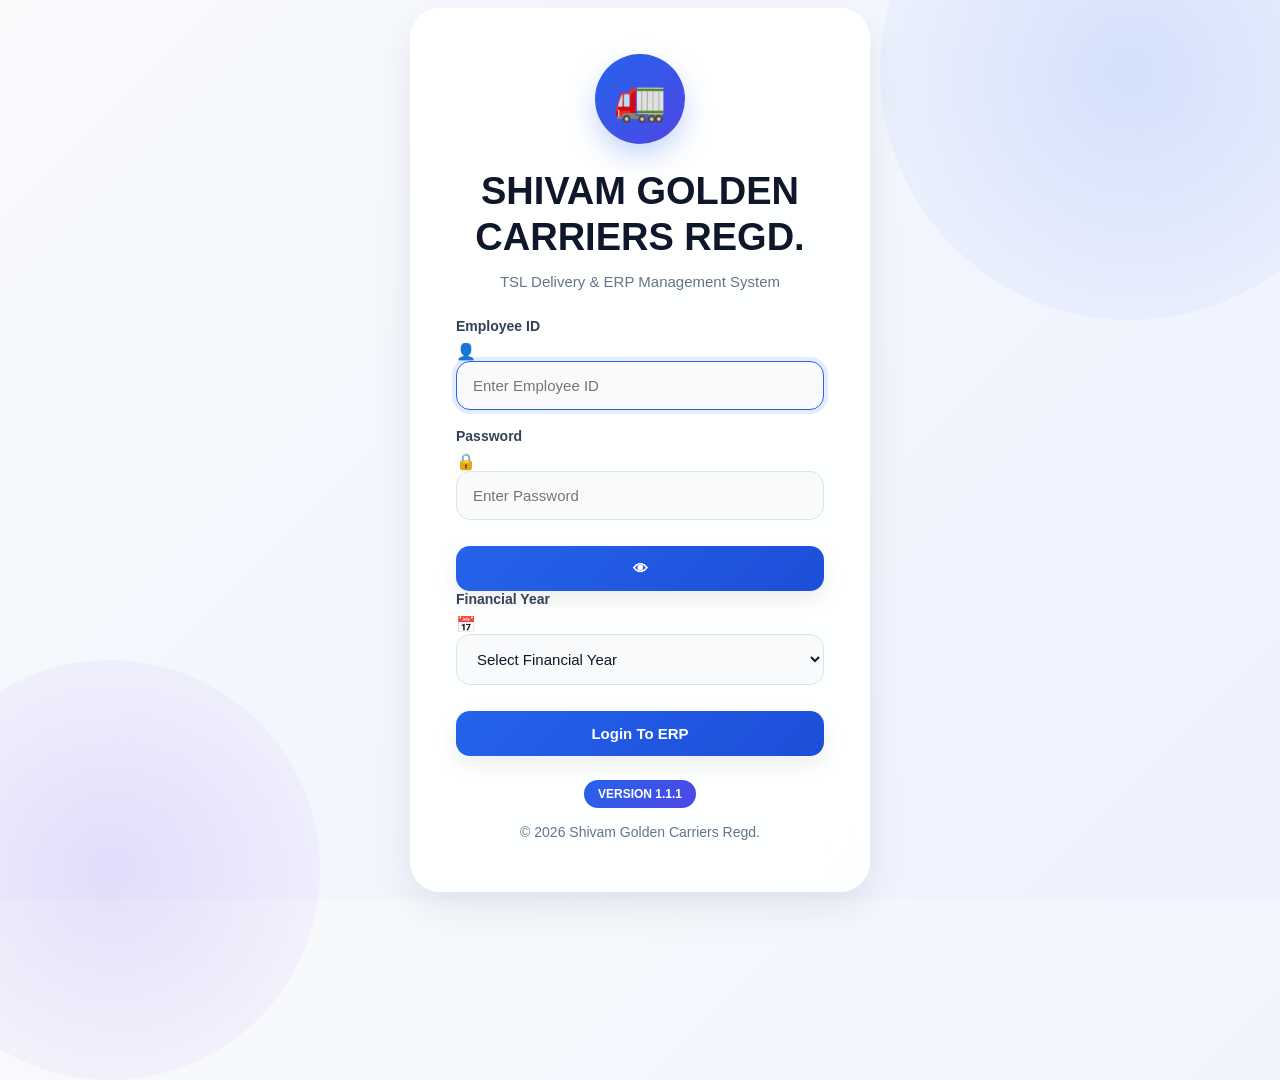
<file: index.html>
<!DOCTYPE html>
<html lang="en">

<head>

<meta charset="UTF-8">

<meta
    name="viewport"
    content="width=device-width, initial-scale=1.0"
>

<title>
    SGC ERP Login
</title>

<link
    rel="stylesheet"
    href="assets/css/style.css"
>

<link rel="stylesheet" href="assets/css/index.css">

<link
    rel="preconnect"
    href="https://fonts.googleapis.com"
>

<link
    rel="preconnect"
    href="https://fonts.gstatic.com"
    crossorigin
>

<link
    href="https://fonts.googleapis.com/css2?family=Poppins:wght@300;400;500;600;700&display=swap"
    rel="stylesheet"
>

</head>

<body class="login-page">

<!-- BACKGROUND -->

<div class="login-background"></div>

<!-- LOGIN -->

<div class="login-wrapper">

    <div class="login-box">

        <!-- BRAND -->

        <div class="brand-section">

            <div class="login-logo">

                🚛

            </div>

            <h1>
                SHIVAM GOLDEN
                CARRIERS REGD.
            </h1>

            <p>
                TSL Delivery & ERP
                Management System
            </p>

        </div>

        <!-- LOGIN FORM -->

        <div class="login-form">

            <!-- USERNAME -->

            <div class="input-group">

                <label>
                    Employee ID
                </label>

                <div class="input-box">

                    <span class="input-icon">
                        👤
                    </span>

                    <input
                        type="text"
                        id="username"
                        placeholder="Enter Employee ID"
                        autocomplete="off"
                        autofocus
                    >

                </div>

            </div>

            <!-- PASSWORD -->

            <div class="input-group">

                <label>
                    Password
                </label>

                <div class="input-box password-box">

                    <span class="input-icon">
                        🔒
                    </span>

                    <input
                        type="password"
                        id="password"
                        placeholder="Enter Password"
                    >

                    <button
                        type="button"
                        class="toggle-password"
                        onclick="togglePassword()"
                    >
                        👁
                    </button>

                </div>

            </div>

            <!-- FINANCIAL YEAR -->

            <div class="input-group">

                <label>
                    Financial Year
                </label>

                <div class="input-box">

                    <span class="input-icon">
                        📅
                    </span>

                    <select id="financialYear">

                        <option
                            disabled
                            selected
                            value=""
                        >
                            Select Financial Year
                        </option>

                        <option value="2026-27">
                            2026-27
                        </option>

                    </select>

                </div>

            </div>

            <!-- LOGIN BUTTON -->

            <button
                type="button"
                class="login-btn"
                id="loginBtn"
                onclick="login()"
            >

                <span>
                    Login To ERP
                </span>

            </button>

        </div>

        <!-- FOOTER -->

        <div class="login-footer">

            <div class="version-badge">

                VERSION 1.1.1

            </div>

            <p>

                © 2026 Shivam Golden
                Carriers Regd.

            </p>

        </div>

    </div>

</div>

<!-- SCRIPTS -->

<script src="assets/js/auth.js"></script>

<script>

/* =========================================
   TOGGLE PASSWORD
========================================= */

function togglePassword(){

    const password =
    document.getElementById(
        "password"
    );

    const button =
    document.querySelector(
        ".toggle-password"
    );

    if(
        password.type ===
        "password"
    ){

        password.type =
        "text";

        button.innerText =
        "🙈";

    }

    else{

        password.type =
        "password";

        button.innerText =
        "👁";

    }

}

/* =========================================
   ENTER KEY LOGIN
========================================= */

document.addEventListener(
    "keydown",
    (event)=>{

        if(event.key === "Enter"){

            login();

        }

    }
);

</script>

</body>

</html>
</file>
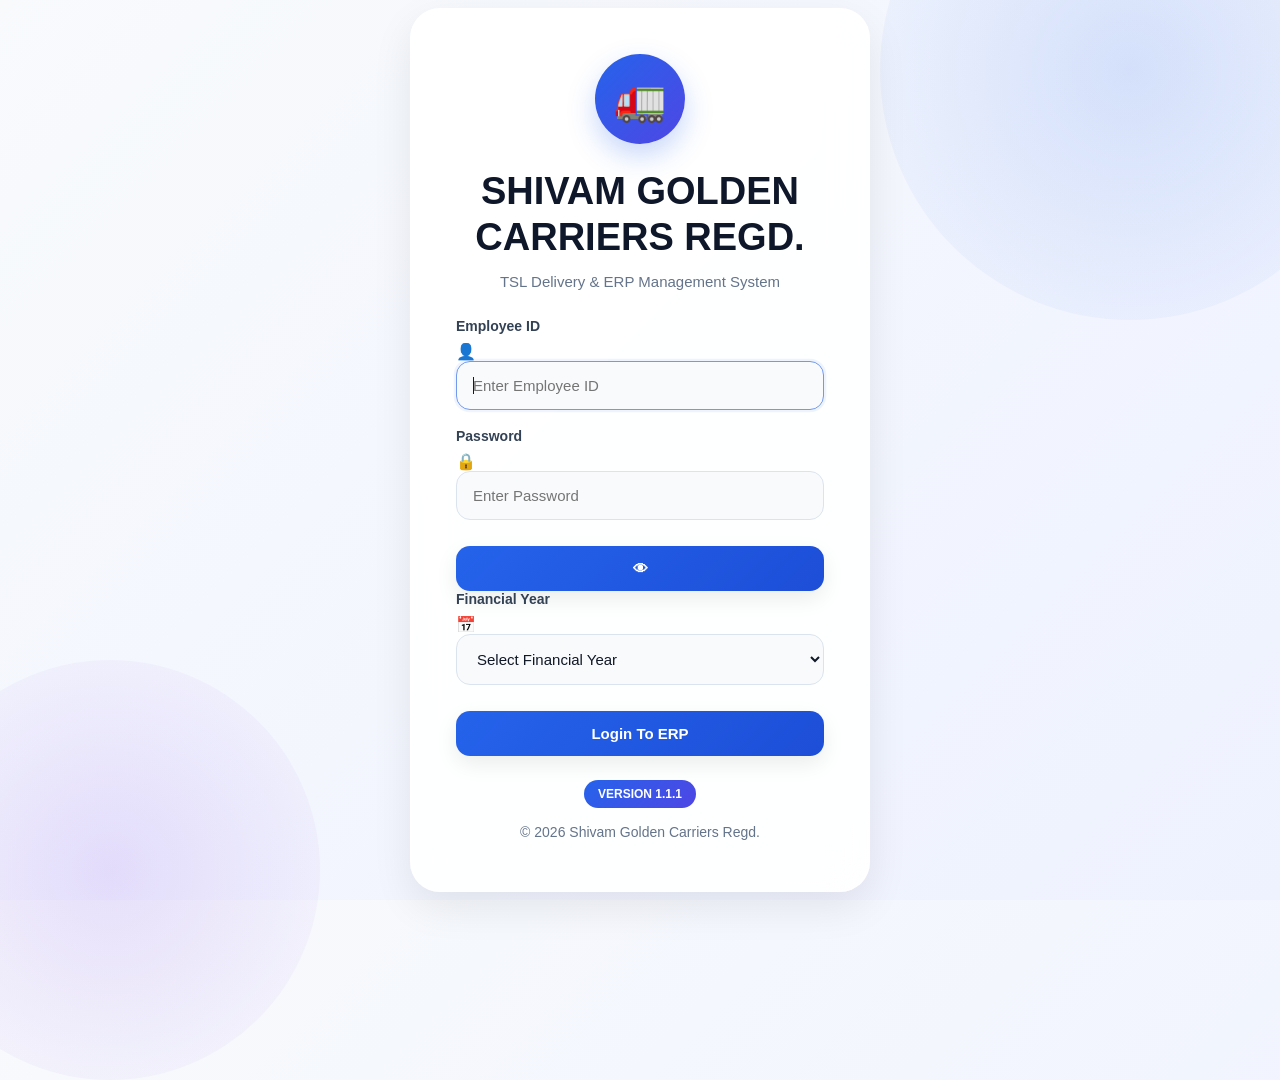
<file: backup.html>
<!DOCTYPE html>
<html lang="en">

<head>

<meta charset="UTF-8">

<meta
    name="viewport"
    content="width=device-width, initial-scale=1.0"
>

<title>
    SGC ERP - Backup System
</title>

<link
    rel="stylesheet"
    href="assets/css/style.css"
>

</head>

<body>

<div class="dashboard">

    <!-- SIDEBAR -->

    <div class="sidebar">

        <h2>
            SGC ERP
        </h2>

        <ul>

            <li onclick="goToPage('dashboard.html')">
                📊 Dashboard
            </li>

            <li onclick="goToPage('gr-entry.html')">
                🚛 G.R Entry
            </li>

            <li onclick="goToPage('delivery-receipt.html')">
                🧾 Delivery Receipt
            </li>

            <li onclick="goToPage('tracking.html')">
                📍 Tracking
            </li>

            <li onclick="goToPage('cash-book.html')">
                💰 Daily Cash Book
            </li>

            <li onclick="goToPage('transport-master.html')">
                🚚 Transport Master
            </li>

            <li onclick="goToPage('challan-report.html')">
                📄 Challan Reports
            </li>

            <li onclick="goToPage('transport-ledger.html')">
                📘 Transport Ledger
            </li>

            <li onclick="goToPage('reports.html')">
                📈 Reports
            </li>

            <li
                class="active-menu"
                onclick="goToPage('backup.html')"
            >
                💾 Backup
            </li>

        </ul>

        <div class="sidebar-footer">

            <p id="loggedUser">

                User : -

            </p>

            <br>

            <button
                type="button"
                class="delete-btn"
                onclick="logout()"
                style="width:100%;"
            >
                Logout
            </button>

        </div>

    </div>

    <!-- MAIN -->

    <div class="main">

        <!-- TOPBAR -->

        <div class="topbar">

            <div>

                <h1>
                    Backup & Restore
                </h1>

                <p id="currentFY">

                    Financial Year :
                    2025-26

                </p>

            </div>

            <div class="action-buttons">

                <button
                    type="button"
                    class="dark-btn"
                    onclick="toggleDarkMode()"
                >
                    🌙 Dark Mode
                </button>

            </div>

        </div>

        <!-- SUMMARY -->

        <div class="cards">

            <div class="card total-card">

                <h3>
                    Backup Status
                </h3>

                <h1>
                    READY
                </h1>

            </div>

            <div class="card delivered-card">

                <h3>
                    Restore Format
                </h3>

                <h1>
                    JSON
                </h1>

            </div>

            <div class="card freight-card">

                <h3>
                    Total Records
                </h3>

                <h1 id="backupRecords">
                    0
                </h1>

            </div>

        </div>

        <!-- EXPORT -->

        <div class="form-box">

            <h2>
                Download Full Backup
            </h2>

            <p>

                Download complete ERP backup including:

                <br><br>

                • G.R Entries  
                • Delivery Receipts  
                • Transport Accounts  
                • Tracking Records  
                • Financial Data

            </p>

            <br>

            <div class="action-buttons">

                <button
                    type="button"
                    class="backup-btn"
                    onclick="exportFullBackup()"
                >
                    Download Backup
                </button>

            </div>

        </div>

        <!-- RESTORE -->

        <div class="form-box">

            <h2>
                Restore Backup
            </h2>

            <p>

                Select previously downloaded
                JSON backup file.

            </p>

            <br>

            <input
                type="file"
                id="restoreFile"
                accept=".json"
            >

            <br><br>

            <div class="action-buttons">

                <button
                    type="button"
                    class="save-btn"
                    onclick="restoreBackup()"
                >
                    Restore Backup
                </button>

            </div>

        </div>

        <!-- WARNING -->

        <div class="table-container">

            <h3>
                ⚠ Important Notice
            </h3>

            <br>

            <p>

                Restoring backup will erase
                current ERP data and replace
                it with selected backup data.

                <br><br>

                Always keep multiple backup
                copies for data safety.

                <br><br>

                Recommended:
                Download latest backup before
                restoring old backup files.

            </p>

        </div>

    </div>

</div>

<script src="database/indexeddb.js"></script>

<script src="assets/js/app.js"></script>

<script src="assets/js/backup.js"></script>

<script src="assets/js/auth.js"></script>

</body>

</html>
</file>
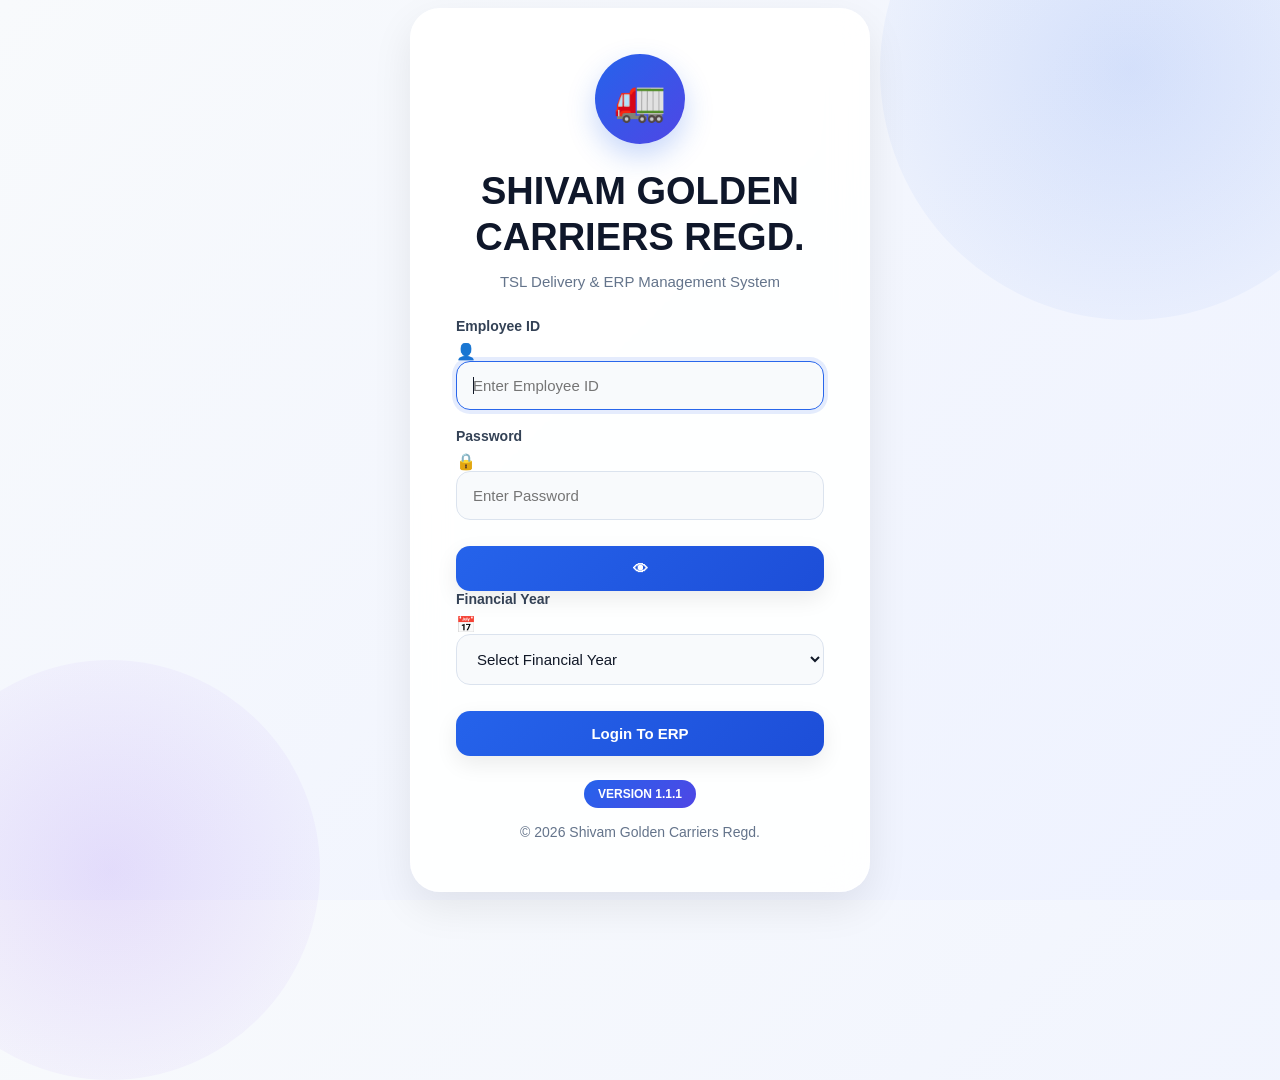
<file: cash-book.html>
<!DOCTYPE html>
<html lang="en">

<head>

<meta charset="UTF-8">

<meta
    name="viewport"
    content="width=device-width, initial-scale=1.0"
>

<title>
    SGC ERP - Daily Cash Book
</title>

<link
    rel="stylesheet"
    href="assets/css/style.css"
>

</head>

<body>

<div class="dashboard">

    <!-- =====================================
         SIDEBAR
    ====================================== -->

    <div class="sidebar">

        <h2>
            SGC ERP
        </h2>

        <ul>

            <li onclick="goToPage('dashboard.html')">
                📊 Dashboard
            </li>

            <li onclick="goToPage('gr-entry.html')">
                🚛 G.R Entry
            </li>

            <li onclick="goToPage('delivery-receipt.html')">
                🧾 Delivery Receipt
            </li>

            <li onclick="goToPage('tracking.html')">
                📍 Tracking
            </li>

            <li
                class="active-menu"
                onclick="goToPage('cash-book.html')"
            >
                💰 Daily Cash Book
            </li>

            <li onclick="goToPage('transport-master.html')">
                🚚 Transport Master
            </li>

            <li onclick="goToPage('challan-report.html')">
                📄 Challan Reports
            </li>

            <li onclick="goToPage('transport-ledger.html')">
                📘 Transport Ledger
            </li>

            <li onclick="goToPage('reports.html')">
                📈 Reports
            </li>

            <li onclick="goToPage('backup.html')">
                💾 Backup
            </li>

        </ul>

        <!-- USER -->

        <div class="sidebar-footer">

            <p id="loggedUser">

                User : -

            </p>

            <br>

            <button
                type="button"
                class="delete-btn"
                onclick="logout()"
                style="width:100%;"
            >
                Logout
            </button>

        </div>

    </div>

    <!-- =====================================
         MAIN
    ====================================== -->

    <div class="main">

        <!-- =====================================
             TOPBAR
        ====================================== -->

        <div class="topbar">

            <div>

                <h1>
                    Daily Cash Book
                </h1>

                <p id="currentFY">

                    Financial Year :
                    2025-26

                </p>

            </div>

            <div class="action-buttons">

                <button
                    type="button"
                    class="dark-btn"
                    onclick="toggleDarkMode()"
                >
                    🌙 Dark Mode
                </button>

                <button
                    type="button"
                    class="backup-btn"
                    onclick="exportCashCSV()"
                >
                    Export CSV
                </button>

                <button
                    type="button"
                    class="save-btn"
                    onclick="printCashBook()"
                >
                    Print Report
                </button>

            </div>

        </div>

        <!-- =====================================
             SUMMARY CARDS
        ====================================== -->

        <div class="cards">

            <div class="card total-card">

                <h3>
                    Total Receipts
                </h3>

                <h1 id="cashReceiptCount">
                    0
                </h1>

            </div>

            <div class="card cash-card">

                <h3>
                    Cash Collection
                </h3>

                <h1 id="cashTotal">
                    ₹0
                </h1>

            </div>

            <div class="card bharatpe-card">

                <h3>
                    BharatPe Collection
                </h3>

                <h1 id="bharatPeTotal">
                    ₹0
                </h1>

            </div>

            <div class="card pending-card">

                <h3>
                    Pending Amount
                </h3>

                <h1 id="pendingTotal">
                    ₹0
                </h1>

            </div>

            <div class="card freight-card">

                <h3>
                    Add To Bill
                </h3>

                <h1 id="addToBillTotal">
                    ₹0
                </h1>

            </div>

            <div class="card delivered-card">

                <h3>
                    Total Collection
                </h3>

                <h1 id="grandCollection">
                    ₹0
                </h1>

            </div>

        </div>

        <!-- =====================================
             FILTER SECTION
        ====================================== -->

        <div class="form-box">

            <div class="tracking-controls">

                <!-- SEARCH -->

                <input
                    type="text"
                    id="cashSearch"
                    placeholder="Search Receipt / GR / Party / Payment..."
                    onkeyup="searchCashBook()"
                >

                <!-- FROM DATE -->

                <input
                    type="date"
                    id="fromDate"
                >

                <!-- TO DATE -->

                <input
                    type="date"
                    id="toDate"
                >

                <!-- FILTER -->

                <button
                    type="button"
                    class="save-btn"
                    onclick="filterCashBookByDate()"
                >
                    Filter
                </button>

                <!-- RESET -->

                <button
                    type="button"
                    class="delete-btn"
                    onclick="loadCashBook()"
                >
                    Reset
                </button>

            </div>

        </div>

        <!-- =====================================
             CASH BOOK TABLE
        ====================================== -->

        <div class="table-container">

            <div class="topbar">

                <h2>
                    Cash Book Entries
                </h2>

            </div>

            <table>

                <thead>

                    <tr>

                        <th>
                            Receipt No
                        </th>

                        <th>
                            GR No
                        </th>

                        <th>
                            Party
                        </th>

                        <th>
                            Payment Mode
                        </th>

                        <th>
                            Amount Received
                        </th>

                        <th>
                            Balance
                        </th>

                        <th>
                            Payment Status
                        </th>

                        <th>
                            Date
                        </th>

                    </tr>

                </thead>

                <tbody id="cashBookTable">

                    <tr>

                        <td colspan="8">

                            No Cash Book Records Found

                        </td>

                    </tr>

                </tbody>

            </table>

        </div>

    </div>

</div>

<!-- =====================================
     SCRIPTS
===================================== -->

<script src="database/indexeddb.js"></script>

<script src="assets/js/app.js"></script>

<script src="assets/js/cash-book.js"></script>

<script src="assets/js/auth.js"></script>

</body>

</html>
</file>
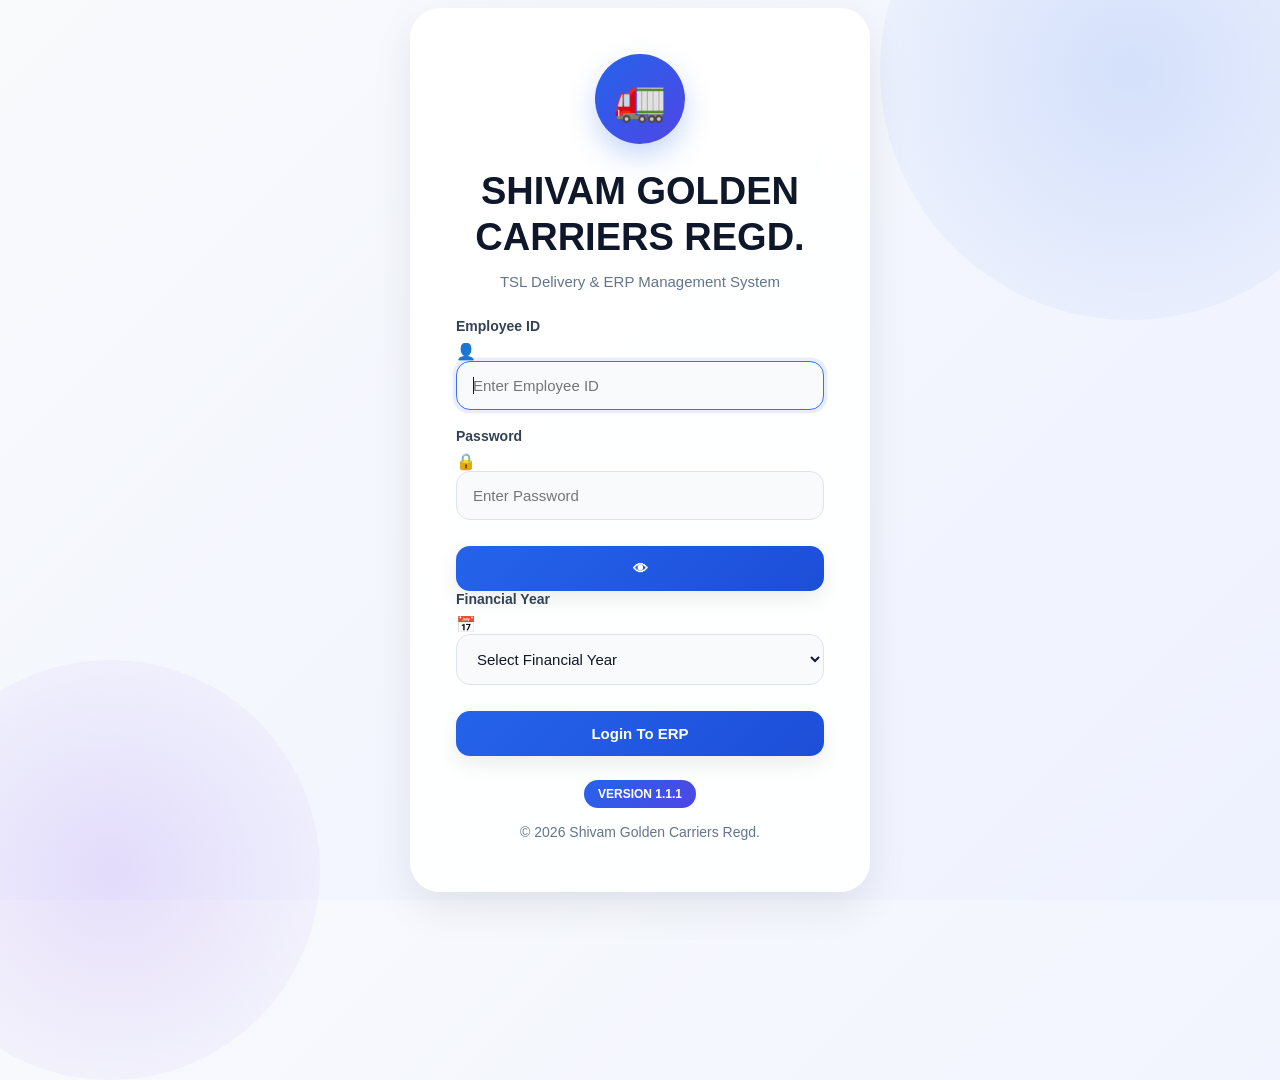
<file: challan-report.html>
<!DOCTYPE html>
<html lang="en">

<head>

<meta charset="UTF-8">

<meta
    name="viewport"
    content="width=device-width, initial-scale=1.0"
>

<title>
    SGC ERP - Challan Reports
</title>

<link
    rel="stylesheet"
    href="assets/css/style.css"
>

</head>

<body>

<div class="dashboard">

    <!-- SIDEBAR -->

    <div class="sidebar">

        <h2>
            SGC ERP
        </h2>

        <ul>

            <li onclick="goToPage('dashboard.html')">
                📊 Dashboard
            </li>

            <li onclick="goToPage('gr-entry.html')">
                🚛 G.R Entry
            </li>

            <li onclick="goToPage('delivery-receipt.html')">
                🧾 Delivery Receipt
            </li>

            <li onclick="goToPage('tracking.html')">
                📍 Tracking
            </li>

            <li onclick="goToPage('cash-book.html')">
                💰 Daily Cash Book
            </li>

            <li onclick="goToPage('transport-master.html')">
                🚚 Transport Master
            </li>

            <li
                class="active-menu"
                onclick="goToPage('challan-report.html')"
            >
                📄 Challan Reports
            </li>

            <li onclick="goToPage('transport-ledger.html')">
                📘 Transport Ledger
            </li>

            <li onclick="goToPage('reports.html')">
                📈 Reports
            </li>

            <li onclick="goToPage('backup.html')">
                💾 Backup
            </li>

        </ul>

        <div class="sidebar-footer">

            <p id="loggedUser">

                User : -

            </p>

            <br>

            <button
                type="button"
                class="delete-btn"
                onclick="logout()"
                style="width:100%;"
            >
                Logout
            </button>

        </div>

    </div>

    <!-- MAIN -->

    <div class="main">

        <!-- TOPBAR -->

        <div class="topbar">

            <div>

                <h1>
                    Challan Reports
                </h1>

                <p id="currentFY">

                    Financial Year :
                    2025-26

                </p>

            </div>

            <div class="action-buttons">

                <button
                    type="button"
                    class="dark-btn"
                    onclick="toggleDarkMode()"
                >
                    🌙 Dark Mode
                </button>

                <button
                    type="button"
                    class="backup-btn"
                    onclick="printChallanReport()"
                >
                    Print
                </button>

                <button
                    type="button"
                    class="save-btn"
                    onclick="exportChallanCSV()"
                >
                    Export CSV
                </button>

            </div>

        </div>

        <!-- FILTERS -->

        <div class="form-box">

            <div class="tracking-controls">

                <input
                    type="text"
                    id="challanSearch"
                    placeholder="Search GR / Transport / Party..."
                    onkeyup="searchChallanReport()"
                >

                <select
                    id="challanFilter"
                    onchange="applyChallanFilters()"
                >

                    <option value="">
                        All Challans
                    </option>

                </select>

                <input
                    type="date"
                    id="fromDate"
                    onchange="applyChallanFilters()"
                >

                <input
                    type="date"
                    id="toDate"
                    onchange="applyChallanFilters()"
                >

            </div>

        </div>

        <!-- SUMMARY -->

        <div class="cards">

            <div class="card total-card">

                <h3>
                    Total G.R
                </h3>

                <h1 id="totalGRCount">
                    0
                </h1>

            </div>

            <div class="card freight-card">

                <h3>
                    Total Freight
                </h3>

                <h1 id="totalFreightAmount">
                    ₹0
                </h1>

            </div>

            <div class="card pending-card">

                <h3>
                    Total Katt
                </h3>

                <h1 id="totalKatt">
                    ₹0
                </h1>

            </div>

            <div class="card delivered-card">

                <h3>
                    Net Freight
                </h3>

                <h1 id="netFreightAmount">
                    ₹0
                </h1>

            </div>

            <div class="card cash-card">

                <h3>
                    Total Weight
                </h3>

                <h1 id="totalWeight">
                    0
                </h1>

            </div>

            <div class="card bharatpe-card">

                <h3>
                    Total Commission
                </h3>

                <h1 id="totalCommission">
                    ₹0
                </h1>

            </div>

        </div>

        <!-- TABLE -->

        <div class="table-container">

            <table>

                <thead>

                    <tr>

                        <th>GR No</th>

                        <th>Transport</th>

                        <th>Sender</th>

                        <th>Receiver</th>

                        <th>Weight</th>

                        <th>Freight</th>

                        <th>Katt</th>

                        <th>Net Freight</th>

                        <th>Status</th>

                        <th>Challan</th>

                    </tr>

                </thead>

                <tbody id="challanTable">

                    <tr>

                        <td colspan="10">

                            No Challan Records Found

                        </td>

                    </tr>

                </tbody>

            </table>

        </div>

    </div>

</div>

<script src="database/indexeddb.js"></script>

<script src="assets/js/app.js"></script>

<script src="assets/js/challan-report.js"></script>

<script src="assets/js/auth.js"></script>

</body>

</html>
</file>
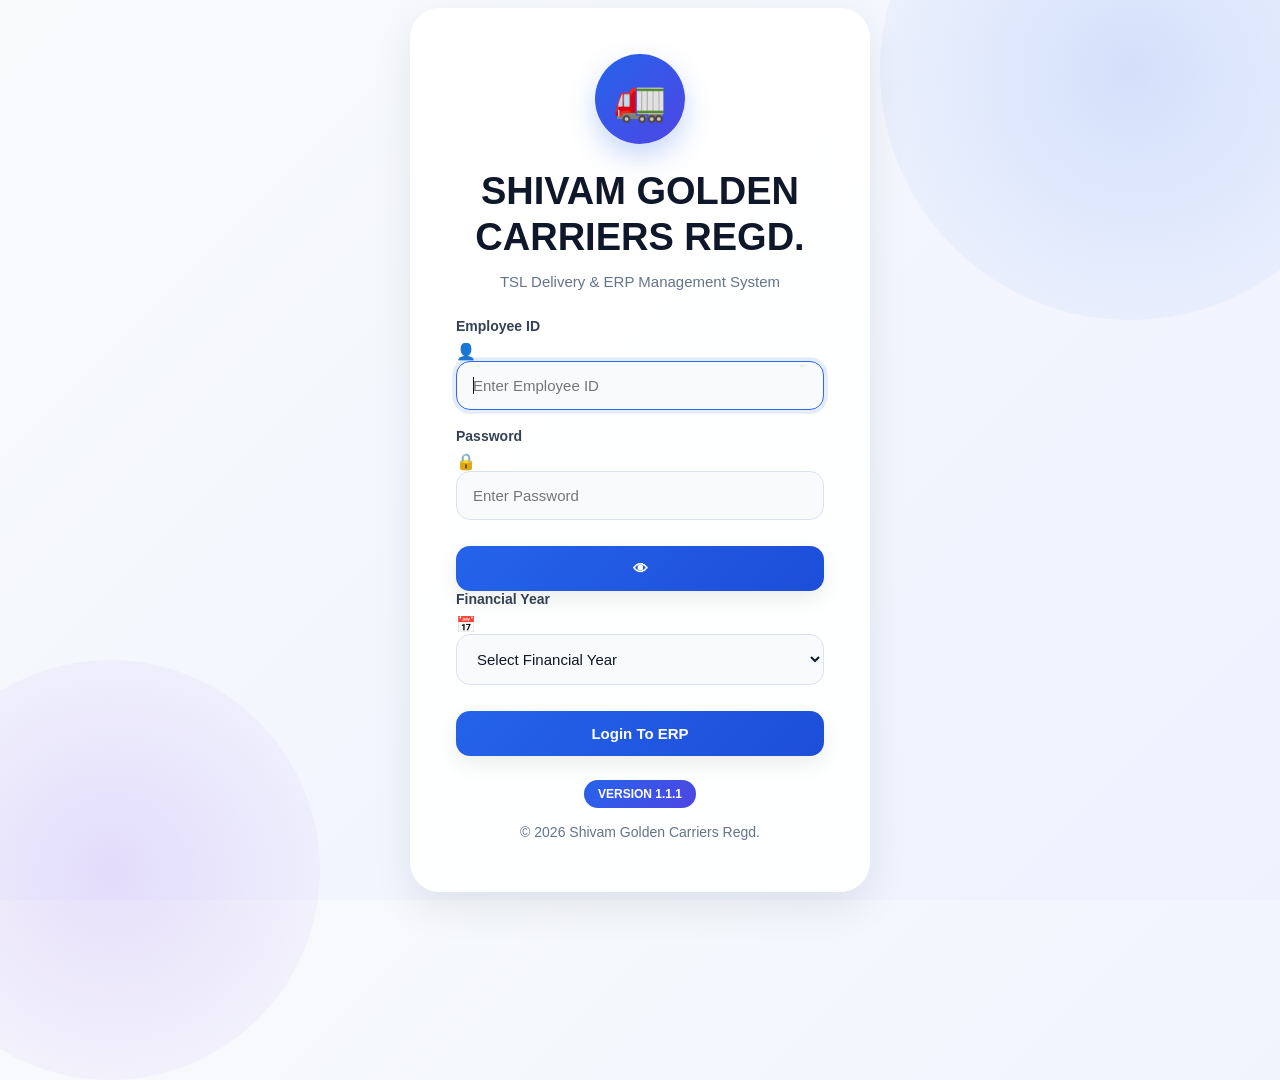
<file: dashboard.html>
<!DOCTYPE html>
<html lang="en">

<head>

<meta charset="UTF-8">

<meta
    name="viewport"
    content="width=device-width, initial-scale=1.0"
>

<title>
    SGC ERP - Dashboard
</title>

<!-- CSS -->

<link
    rel="stylesheet"
    href="assets/css/style.css"
>

</head>

<body>

<div class="dashboard">

    <!-- =====================================
         SIDEBAR
    ====================================== -->

    <div class="sidebar">

        <h2>
            SGC ERP
        </h2>

        <ul>

            <li
                class="active-menu"
                onclick="goToPage('dashboard.html')"
            >
                📊 Dashboard
            </li>

            <li onclick="goToPage('gr-entry.html')">
                🚛 G.R Entry
            </li>

            <li onclick="goToPage('delivery-receipt.html')">
                🧾 Delivery Receipt
            </li>

            <li onclick="goToPage('tracking.html')">
                📍 Tracking
            </li>

            <li onclick="goToPage('cash-book.html')">
                💰 Daily Cash Book
            </li>

            <li onclick="goToPage('transport-master.html')">
                🚚 Transport Master
            </li>

            <li onclick="goToPage('challan-report.html')">
                📄 Challan Reports
            </li>

            <li onclick="goToPage('transport-ledger.html')">
                📘 Transport Ledger
            </li>

            <li onclick="goToPage('reports.html')">
                📈 Reports
            </li>

            <li onclick="goToPage('backup.html')">
                💾 Backup
            </li>

        </ul>

        <!-- USER -->

        <div class="sidebar-footer">

            <p id="loggedUser">

                User : -

            </p>

            <br>

            <button
                type="button"
                class="delete-btn"
                onclick="logout()"
                style="width:100%;"
            >
                Logout
            </button>

        </div>

    </div>

    <!-- =====================================
         MAIN
    ====================================== -->

    <div class="main">

        <!-- =====================================
             TOPBAR
        ====================================== -->

        <div class="topbar">

            <div>

                <h1>
                    Dashboard
                </h1>

                <p id="dashboardFY">

                    Financial Year :
                    2025-26

                </p>

                <p id="liveClock">

                    Loading Time...

                </p>

            </div>

            <div class="action-buttons">

                <button
                    type="button"
                    class="dark-btn"
                    onclick="toggleDarkMode()"
                >
                    🌙 Dark Mode
                </button>

            </div>

        </div>

        <!-- =====================================
             KPI CARDS
        ====================================== -->

        <div class="cards">

            <!-- TOTAL -->

            <div class="card total-card">

                <h3>
                    Total Bilty
                </h3>

                <h1 id="totalGR">
                    0
                </h1>

            </div>

            <!-- GODOWN -->

            <div class="card pending-card">

                <h3>
                    In Godown
                </h3>

                <h1 id="pendingGR">
                    0
                </h1>

            </div>

            <!-- OUT -->

            <div class="card collection-card">

                <h3>
                    Out For Delivery
                </h3>

                <h1 id="outForDeliveryGR">
                    0
                </h1>

            </div>

            <!-- DELIVERED -->

            <div class="card delivered-card">

                <h3>
                    Delivered
                </h3>

                <h1 id="deliveredGR">
                    0
                </h1>

            </div>

            <!-- FREIGHT -->

            <div class="card freight-card">

                <h3>
                    Total Freight
                </h3>

                <h1 id="totalFreight">
                    ₹0
                </h1>

            </div>

            <!-- COLLECTION -->

            <div class="card cash-card">

                <h3>
                    Total Collection
                </h3>

                <h1 id="totalCollection">
                    ₹0
                </h1>

            </div>

            <!-- PENDING -->

            <div class="card pending-amount-card">

                <h3>
                    Pending Amount
                </h3>

                <h1 id="pendingAmount">
                    ₹0
                </h1>

            </div>

            <!-- CASH -->

            <div class="card bharatpe-card">

                <h3>
                    Cash Collection
                </h3>

                <h1 id="cashCollection">
                    ₹0
                </h1>

            </div>

            <!-- BHARATPE -->

            <div class="card total-card">

                <h3>
                    BharatPe Collection
                </h3>

                <h1 id="bharatPeCollection">
                    ₹0
                </h1>

            </div>

        </div>

        <!-- =====================================
             RECENT G.R ENTRIES
        ====================================== -->

        <div class="table-container">

            <div class="topbar">

                <h2>
                    Recent G.R Entries
                </h2>

            </div>

            <table>

                <thead>

                    <tr>

                        <th>GR No</th>

                        <th>Sender</th>

                        <th>Receiver</th>

                        <th>From</th>

                        <th>To</th>

                        <th>Transport</th>

                        <th>Freight</th>

                        <th>Status</th>

                    </tr>

                </thead>

                <tbody id="recentTable">

                    <tr>

                        <td colspan="8">

                            No Recent Entries Found

                        </td>

                    </tr>

                </tbody>

            </table>

        </div>

    </div>

</div>

<!-- =====================================
     SCRIPTS
===================================== -->

<script src="database/indexeddb.js"></script>

<script src="assets/js/app.js"></script>

<script src="assets/js/dashboard.js"></script>

<script src="assets/js/auth.js"></script>

</body>

</html>
</file>
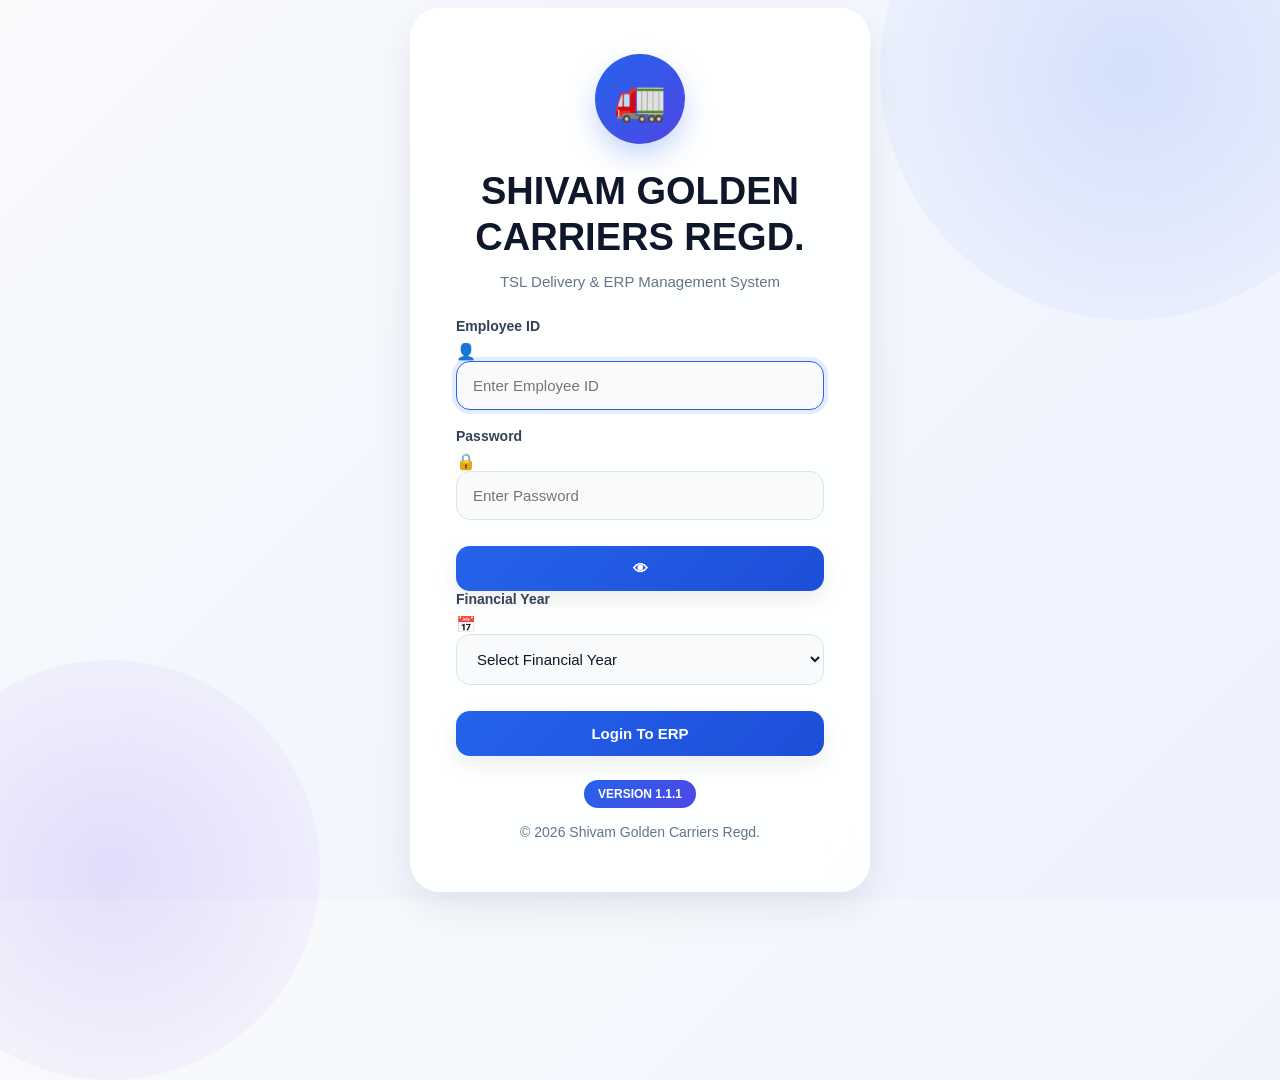
<file: delivery-receipt.html>
<!DOCTYPE html>
<html lang="en">

<head>

<meta charset="UTF-8">

<meta
    name="viewport"
    content="width=device-width, initial-scale=1.0"
>

<title>
    SGC ERP - Delivery Receipt
</title>

<link
    rel="stylesheet"
    href="assets/css/style.css"
>

</head>

<body>

<div class="dashboard">

    <!-- =====================================
         SIDEBAR
    ====================================== -->

    <div class="sidebar">

        <h2>
            SGC ERP
        </h2>

        <ul>

            <li onclick="goToPage('dashboard.html')">
                📊 Dashboard
            </li>

            <li onclick="goToPage('gr-entry.html')">
                🚛 G.R Entry
            </li>

            <li
                class="active-menu"
                onclick="goToPage('delivery-receipt.html')"
            >
                🧾 Delivery Receipt
            </li>

            <li onclick="goToPage('tracking.html')">
                📍 Tracking
            </li>

            <li onclick="goToPage('cash-book.html')">
                💰 Daily Cash Book
            </li>

            <li onclick="goToPage('transport-master.html')">
                🚚 Transport Master
            </li>

            <li onclick="goToPage('challan-report.html')">
                📄 Challan Reports
            </li>

            <li onclick="goToPage('transport-ledger.html')">
                📘 Transport Ledger
            </li>

            <li onclick="goToPage('reports.html')">
                📈 Reports
            </li>

            <li onclick="goToPage('backup.html')">
                💾 Backup
            </li>

        </ul>

        <!-- USER -->

        <div class="sidebar-footer">

            <p id="loggedUser">

                User : -

            </p>

            <br>

            <button
                type="button"
                class="delete-btn"
                onclick="logout()"
                style="width:100%;"
            >
                Logout
            </button>

        </div>

    </div>

    <!-- =====================================
         MAIN
    ====================================== -->

    <div class="main">

        <!-- =====================================
             TOPBAR
        ====================================== -->

        <div class="topbar">

            <div>

                <h1>
                    Delivery Receipt System
                </h1>

                <p id="currentFY">

                    Financial Year :
                    2025-26

                </p>

            </div>

            <div class="action-buttons">

                <button
                    type="button"
                    class="dark-btn"
                    onclick="toggleDarkMode()"
                >
                    🌙 Dark Mode
                </button>

                <button
                    type="button"
                    class="save-btn"
                    onclick="markOutForDelivery()"
                >
                    Out For Delivery
                </button>

                <button
                    type="button"
                    class="edit-btn"
                    onclick="markDelivered()"
                >
                    Mark Delivered
                </button>

            </div>

        </div>

        <!-- =====================================
             FORM SECTION
        ====================================== -->

        <div class="form-box">

            <div class="form-grid">

                <!-- RECEIPT -->

                <div class="info-box">

                    <label>
                        Receipt Number
                    </label>

                    <input
                        type="text"
                        id="receiptNo"
                        readonly
                    >

                </div>

                <!-- SEARCH GR -->

                <div class="info-box">

                    <label>
                        Search G.R Number
                    </label>

                    <input
                        type="text"
                        id="grSearch"
                        placeholder="Search G.R Number"
                        onkeyup="searchGRDropdown()"
                    >

                </div>

                <!-- GR SELECT -->

                <div class="info-box">

                    <label>
                        Select G.R
                    </label>

                    <select id="grSelect">

                        <option value="">
                            Select G.R Number
                        </option>

                    </select>

                </div>

                <!-- PARTY -->

                <div class="info-box">

                    <label>
                        Sender Party
                    </label>

                    <input
                        type="text"
                        id="senderParty"
                        readonly
                    >

                </div>

                <div class="info-box">

                    <label>
                        Receiver Party
                    </label>

                    <input
                        type="text"
                        id="receiverParty"
                        readonly
                    >

                </div>

                <!-- ROUTE -->

                <div class="info-box">

                    <label>
                        From City
                    </label>

                    <input
                        type="text"
                        id="fromCity"
                        readonly
                    >

                </div>

                <div class="info-box">

                    <label>
                        To City
                    </label>

                    <input
                        type="text"
                        id="toCity"
                        readonly
                    >

                </div>

                <!-- GOODS -->

                <div class="info-box">

                    <label>
                        Pvt Marka
                    </label>

                    <input
                        type="text"
                        id="pvtMarka"
                        readonly
                    >

                </div>

                <div class="info-box">

                    <label>
                        Material Detail
                    </label>

                    <input
                        type="text"
                        id="materialDetail"
                        readonly
                    >

                </div>

                <!-- FREIGHT -->

                <div class="info-box">

                    <label>
                        Freight Status
                    </label>

                    <input
                        type="text"
                        id="freightStatus"
                        readonly
                    >

                </div>

                <div class="info-box">

                    <label>
                        Freight Amount
                    </label>

                    <input
                        type="number"
                        id="freightAmount"
                        readonly
                    >

                </div>

                <!-- CHARGES -->

                <div class="info-box">

                    <label>
                        Delivery Charges
                    </label>

                    <input
                        type="number"
                        id="deliveryCharge"
                        value="0"
                        oninput="calculateReceiptTotal()"
                    >

                </div>

                <div class="info-box">

                    <label>
                        Labour Charges
                    </label>

                    <input
                        type="number"
                        id="labour"
                        value="0"
                        oninput="calculateReceiptTotal()"
                    >

                </div>

                <div class="info-box">

                    <label>
                        Other Charges
                    </label>

                    <input
                        type="number"
                        id="other"
                        value="0"
                        oninput="calculateReceiptTotal()"
                    >

                </div>

                <!-- DUMRAGE -->

                <div class="info-box">

                    <label>
                        Dumrage Charges
                    </label>

                    <input
                        type="number"
                        id="dumrageCharges"
                        value="0"
                        oninput="calculateReceiptTotal()"
                    >

                </div>

                <!-- TOTAL -->

                <div class="info-box">

                    <label>
                        Total Amount
                    </label>

                    <input
                        type="number"
                        id="totalAmount"
                        readonly
                    >

                </div>

                <!-- PAYMENT -->

                <div class="info-box">

                    <label>
                        Payment Mode
                    </label>

                    <select id="paymentMode">

                        <option value="Cash">
                            Cash
                        </option>

                        <option value="BharatPe">
                            BharatPe
                        </option>

                        <option value="Account Transfer">
                            Account Transfer
                        </option>

                        <option value="Add To Bill">
                            Add To Bill
                        </option>

                        <option value="Pending">
                            Pending
                        </option>

                    </select>

                </div>

                <div class="info-box">

                    <label>
                        Amount Received
                    </label>

                    <input
                        type="number"
                        id="amountReceived"
                        value="0"
                        oninput="calculateReceiptTotal()"
                    >

                </div>

                <div class="info-box">

                    <label>
                        Balance Amount
                    </label>

                    <input
                        type="number"
                        id="balanceAmount"
                        readonly
                    >

                </div>

                <div class="info-box">

                    <label>
                        Payment Status
                    </label>

                    <select id="paymentStatus">

                        <option value="Paid">
                            Paid
                        </option>

                        <option value="Partial">
                            Partial
                        </option>

                        <option value="Pending">
                            Pending
                        </option>

                    </select>

                </div>

                <!-- RECEIVER -->

                <div class="info-box">

                    <label>
                        Received By *
                    </label>

                    <input
                        type="text"
                        id="receivedBy"
                        placeholder="Receiver Name"
                    >

                </div>

                <div class="info-box">

                    <label>
                        Receiver Mobile *
                    </label>

                    <input
                        type="text"
                        id="receiverMobile"
                        placeholder="Mobile Number"
                    >

                </div>

                <div class="info-box">

                    <label>
                        Delivery Vehicle Number
                    </label>

                    <input
                        type="text"
                        id="deliveryVehicle"
                        placeholder="Vehicle Number"
                        oninput="this.value=this.value.toUpperCase()"
                    >

                </div>

            </div>

            <!-- ACTION BUTTONS -->

            <div class="action-buttons">

                <button
                    type="button"
                    class="save-btn"
                    onclick="generateReceipt()"
                >
                    Generate Receipt
                </button>

                <button
                    type="button"
                    class="backup-btn"
                    onclick="clearReceiptForm()"
                >
                    Reset Form
                </button>

            </div>

        </div>

        <!-- =====================================
             RECEIPT TABLE
        ====================================== -->

        <div class="table-container">

            <h2>
                Generated Receipts
            </h2>

            <br>

            <table>

                <thead>

                    <tr>

                        <th>Receipt</th>

                        <th>G.R No</th>

                        <th>Party</th>

                        <th>Payment</th>

                        <th>Received</th>

                        <th>Balance</th>

                        <th>Status</th>

                        <th>Date</th>

                        <th>Action</th>

                    </tr>

                </thead>

                <tbody id="receiptTable">

                    <tr>

                        <td colspan="9">

                            No Receipts Found

                        </td>

                    </tr>

                </tbody>

            </table>

        </div>

    </div>

</div>

<!-- =====================================
     SCRIPTS
===================================== -->

<script src="database/indexeddb.js"></script>

<script src="assets/js/app.js"></script>

<script src="assets/js/delivery.js"></script>

<script src="assets/js/auth.js"></script>

<!-- =====================================
     USER INFO
===================================== -->

<script>

document.getElementById(
    "currentFY"
).innerText =

"Financial Year : " +

(

    localStorage.getItem(
        "financialYear"
    )

    ||

    "-"

);

document.getElementById(
    "loggedUser"
).innerText =

"User : " +

(

    localStorage.getItem(
        "fullName"
    )

    ||

    "-"

);

</script>

</body>

</html>
</file>
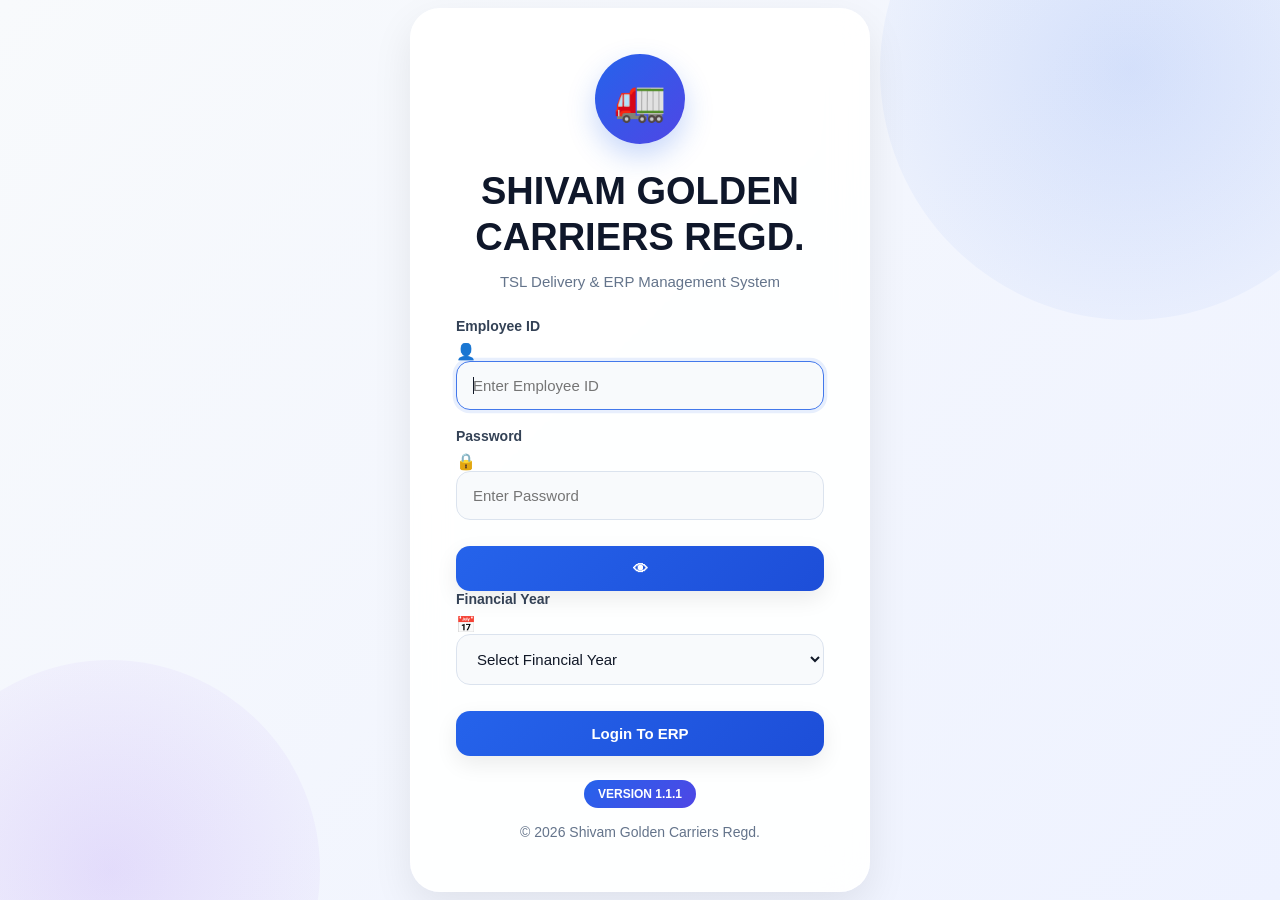
<file: gr-entry.html>
<!DOCTYPE html>
<html lang="en">

<head>

<meta charset="UTF-8">

<meta
    name="viewport"
    content="width=device-width, initial-scale=1.0"
>

<title>
    SGC ERP - G.R Entry
</title>

<link
    rel="stylesheet"
    href="assets/css/style.css"
>

</head>

<body>

<div class="dashboard">

    <!-- =====================================
         SIDEBAR
    ====================================== -->

    <div class="sidebar">

        <h2>
            SGC ERP
        </h2>

        <ul>

            <li
                onclick="goToPage('dashboard.html')"
            >
                📊 Dashboard
            </li>

            <li
                class="active-menu"
                onclick="goToPage('gr-entry.html')"
            >
                🚛 G.R Entry
            </li>

            <li
                onclick="goToPage('delivery-receipt.html')"
            >
                🧾 Delivery Receipt
            </li>

            <li
                onclick="goToPage('tracking.html')"
            >
                📍 Tracking
            </li>

            <li
                onclick="goToPage('cash-book.html')"
            >
                💰 Daily Cash Book
            </li>

            <li
                onclick="goToPage('transport-master.html')"
            >
                🚚 Transport Master
            </li>

            <li
                onclick="goToPage('challan-report.html')"
            >
                📄 Challan Reports
            </li>

            <li
                onclick="goToPage('transport-ledger.html')"
            >
                📘 Transport Ledger
            </li>

            <li
                onclick="goToPage('reports.html')"
            >
                📈 Reports
            </li>

            <li
                onclick="goToPage('backup.html')"
            >
                💾 Backup
            </li>

        </ul>

        <!-- USER -->

        <div class="sidebar-footer">

            <p id="loggedUser">

                User : -

            </p>

            <br>

            <button
                type="button"
                class="delete-btn"
                onclick="logout()"
                style="width:100%;"
            >
                Logout
            </button>

        </div>

    </div>

    <!-- =====================================
         MAIN
    ====================================== -->

    <div class="main">

        <!-- =====================================
             TOPBAR
        ====================================== -->

        <div class="topbar">

            <div>

                <h1>
                    G.R Entry System
                </h1>

                <p id="currentFY">

                    Financial Year :
                    2025-26

                </p>

            </div>

            <div class="action-buttons">

                <button
                    type="button"
                    class="dark-btn"
                    onclick="toggleDarkMode()"
                >
                    🌙 Dark Mode
                </button>

            </div>

        </div>

        <!-- =====================================
             FORM SECTION
        ====================================== -->

        <div class="form-box">

            <div class="form-grid">

                <!-- GR -->

                <div class="info-box">

                    <label>
                        G.R Number *
                    </label>

                    <input
                        type="text"
                        id="grNo"
                        placeholder="Enter G.R Number"
                        oninput="this.value=this.value.toUpperCase()"
                    >

                </div>

                <div class="info-box">

                    <label>
                        Bilty Date
                    </label>

                    <input
                        type="date"
                        id="biltyDate"
                    >

                </div>

                <div class="info-box">

                    <label>
                        Receive Date
                    </label>

                    <input
                        type="date"
                        id="receiveDate"
                    >

                </div>

                <!-- VEHICLE -->

                <div class="info-box">

                    <label>
                        Truck Number
                    </label>

                    <input
                        type="text"
                        id="truckNo"
                        placeholder="Enter Truck Number"
                        oninput="this.value=this.value.toUpperCase()"
                    >

                </div>

                <div class="info-box">

                    <label>
                        Driver Name
                    </label>

                    <input
                        type="text"
                        id="driverName"
                        placeholder="Driver Name"
                    >

                </div>

                <div class="info-box">

                    <label>
                        Driver Mobile
                    </label>

                    <input
                        type="text"
                        id="mobile"
                        placeholder="Mobile Number"
                    >

                </div>

                <!-- TRANSPORT -->

                <div class="info-box">

                    <label>
                        Transport Name *
                    </label>

                    <select id="transportName">

                        <option value="">
                            Select Transport
                        </option>

                    </select>

                </div>

                <!-- PARTY -->

                <div class="info-box">

                    <label>
                        Sender Party *
                    </label>

                    <input
                        type="text"
                        id="senderParty"
                        placeholder="Sender Party Name"
                    >

                </div>

                <div class="info-box">

                    <label>
                        Receiver Party *
                    </label>

                    <input
                        type="text"
                        id="receiverParty"
                        placeholder="Receiver Party Name"
                    >

                </div>

                <!-- ROUTE -->

                <div class="info-box">

                    <label>
                        From City
                    </label>

                    <input
                        type="text"
                        id="fromCity"
                        placeholder="From City"
                    >

                </div>

                <div class="info-box">

                    <label>
                        To City
                    </label>

                    <input
                        type="text"
                        id="toCity"
                        placeholder="To City"
                    >

                </div>

                <!-- GOODS -->

                <div class="info-box">

                    <label>
                        Pvt Marka
                    </label>

                    <input
                        type="text"
                        id="pvtMarka"
                        placeholder="Pvt Marka"
                    >

                </div>

                <div class="info-box">

                    <label>
                        Material Detail
                    </label>

                    <input
                        type="text"
                        id="materialDetail"
                        placeholder="Material Detail"
                    >

                </div>

                <div class="info-box">

                    <label>
                        Packages
                    </label>

                    <input
                        type="number"
                        id="packages"
                        placeholder="Total Packages"
                    >

                </div>

                <div class="info-box">

                    <label>
                        Weight
                    </label>

                    <input
                        type="number"
                        id="weight"
                        placeholder="Weight"
                    >

                </div>

                <!-- FREIGHT -->

                <div class="info-box">

                    <label>
                        Freight Amount
                    </label>

                    <input
                        type="number"
                        id="freight"
                        placeholder="Freight Amount"
                        oninput="calculateNetFreight()"
                    >

                </div>

                <div class="info-box">

                    <label>
                        Challan Number
                    </label>

                    <input
                        type="text"
                        id="challanNo"
                        placeholder="Challan Number"
                    >

                </div>

                <!-- COMMISSION -->

                <div class="info-box">

                    <label>
                        Commission Per QTL
                    </label>

                    <input
                        type="number"
                        id="commissionPerQtl"
                        placeholder="Commission"
                    >

                </div>

                <!-- KATT -->

                <div class="info-box">

                    <label>
                        Katt Amount
                    </label>

                    <input
                        type="number"
                        id="katt"
                        placeholder="Katt Amount"
                        oninput="calculateNetFreight()"
                    >

                </div>

                <!-- NET -->

                <div class="info-box">

                    <label>
                        Net Freight
                    </label>

                    <input
                        type="number"
                        id="netFreight"
                        readonly
                    >

                </div>

                <!-- PAYMENT -->

                <div class="info-box">

                    <label>
                        Payment Type
                    </label>

                    <select id="paymentType">

                        <option value="Bilty Paid">
                            Bilty Paid
                        </option>

                        <option value="To Pay">
                            To Pay
                        </option>

                        <option value="TBB">
                            TBB
                        </option>

                    </select>

                </div>

                <!-- STATUS -->

                <div class="info-box">

                    <label>
                        Delivery Status
                    </label>

                    <select id="status">

                        <option value="In Godown">
                            In Godown
                        </option>

                        <option value="Out For Delivery">
                            Out For Delivery
                        </option>

                        <option value="Delivered">
                            Delivered
                        </option>

                    </select>

                </div>

            </div>

            <!-- ACTION BUTTONS -->

            <div class="action-buttons">

                <button
                    type="button"
                    class="save-btn"
                    onclick="saveGR()"
                >
                    Save G.R Entry
                </button>

                <button
                    type="button"
                    class="backup-btn"
                    onclick="clearForm()"
                >
                    Reset Form
                </button>

            </div>

        </div>

        <!-- =====================================
             SEARCH SECTION
        ====================================== -->

        <div class="search-box">

            <input
                type="text"
                id="searchInput"
                placeholder="Search GR / Truck / Challan / Party..."
                onkeyup="searchGR()"
            >

        </div>

        <!-- =====================================
             TABLE SECTION
        ====================================== -->

        <div class="table-container">

            <table>

                <thead>

                    <tr>

                        <th>GR No</th>

                        <th>Bilty</th>

                        <th>Receive</th>

                        <th>Truck</th>

                        <th>Transport</th>

                        <th>Sender</th>

                        <th>Receiver</th>

                        <th>From</th>

                        <th>To</th>

                        <th>Marka</th>

                        <th>Material</th>

                        <th>Challan</th>

                        <th>Freight</th>

                        <th>Katt</th>

                        <th>Net</th>

                        <th>Payment</th>

                        <th>Status</th>

                        <th>Action</th>

                    </tr>

                </thead>

                <tbody id="grTableBody">

                    <tr>

                        <td colspan="18">

                            No G.R Entries Found

                        </td>

                    </tr>

                </tbody>

            </table>

        </div>

    </div>

</div>

<!-- =====================================
     SCRIPTS
===================================== -->

<script src="database/indexeddb.js"></script>

<script src="assets/js/app.js"></script>

<script src="assets/js/gr-entry.js"></script>

<script src="assets/js/auth.js"></script>

<!-- =====================================
     USER INFO
===================================== -->

<script>

document.getElementById(
    "currentFY"
).innerText =

"Financial Year : " +

(

    localStorage.getItem(
        "financialYear"
    )

    ||

    "-"

);

document.getElementById(
    "loggedUser"
).innerText =

"User : " +

(

    localStorage.getItem(
        "fullName"
    )

    ||

    "-"

);

</script>

</body>

</html>
</file>
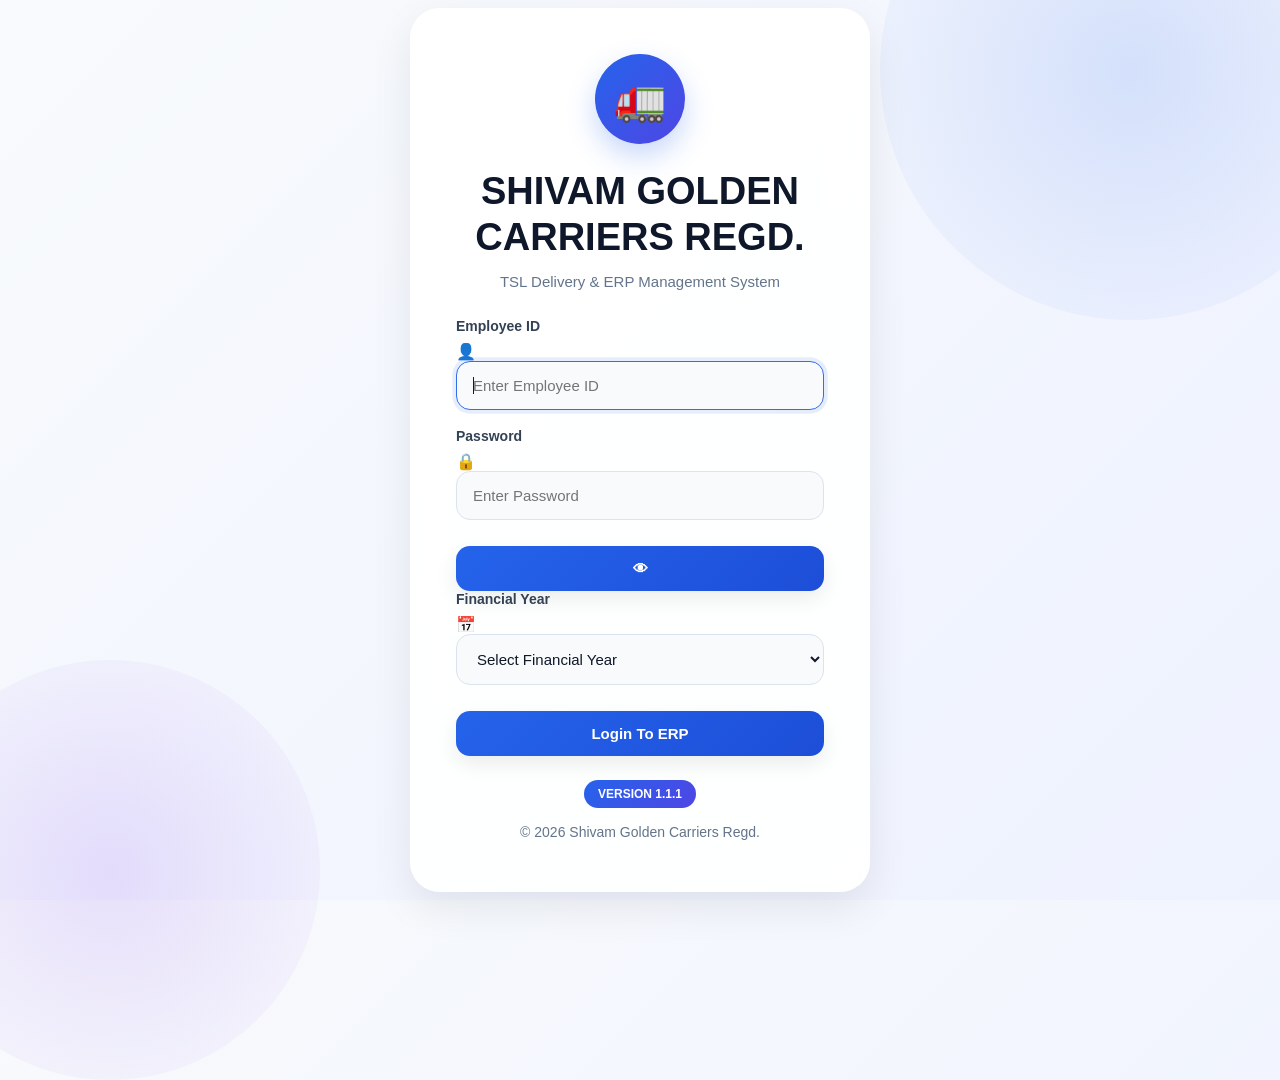
<file: reports.html>
<!DOCTYPE html>
<html lang="en">

<head>

<meta charset="UTF-8">

<meta
    name="viewport"
    content="width=device-width, initial-scale=1.0"
>

<title>
    SGC ERP - Reports System
</title>

<link
    rel="stylesheet"
    href="assets/css/style.css"
>

</head>

<body>

<div class="dashboard">

    <!-- SIDEBAR -->

    <div class="sidebar">

        <h2>
            SGC ERP
        </h2>

        <ul>

            <li onclick="goToPage('dashboard.html')">
                📊 Dashboard
            </li>

            <li onclick="goToPage('gr-entry.html')">
                🚛 G.R Entry
            </li>

            <li onclick="goToPage('delivery-receipt.html')">
                🧾 Delivery Receipt
            </li>

            <li onclick="goToPage('tracking.html')">
                📍 Tracking
            </li>

            <li onclick="goToPage('cash-book.html')">
                💰 Daily Cash Book
            </li>

            <li onclick="goToPage('transport-master.html')">
                🚚 Transport Master
            </li>

            <li onclick="goToPage('challan-report.html')">
                📄 Challan Reports
            </li>

            <li onclick="goToPage('transport-ledger.html')">
                📘 Transport Ledger
            </li>

            <li
                class="active-menu"
                onclick="goToPage('reports.html')"
            >
                📈 Reports
            </li>

            <li onclick="goToPage('backup.html')">
                💾 Backup
            </li>

        </ul>

        <div class="sidebar-footer">

            <p id="loggedUser">

                User : -

            </p>

            <br>

            <button
                type="button"
                class="delete-btn"
                onclick="logout()"
                style="width:100%;"
            >
                Logout
            </button>

        </div>

    </div>

    <!-- MAIN -->

    <div class="main">

        <!-- TOPBAR -->

        <div class="topbar">

            <div>

                <h1>
                    Reports System
                </h1>

                <p id="currentFY">

                    Financial Year :
                    2025-26

                </p>

            </div>

            <div class="action-buttons">

                <button
                    type="button"
                    class="dark-btn"
                    onclick="toggleDarkMode()"
                >
                    🌙 Dark Mode
                </button>

            </div>

        </div>

        <!-- FILTERS -->

        <div class="form-box">

            <div class="tracking-controls">

                <input
                    type="text"
                    id="reportSearch"
                    placeholder="Search GR / Truck / Party..."
                    onkeyup="searchReports()"
                >

                <select
                    id="reportStatusFilter"
                    onchange="filterReports()"
                >

                    <option value="All">
                        All Status
                    </option>

                    <option value="In Godown">
                        In Godown
                    </option>

                    <option value="Out For Delivery">
                        Out For Delivery
                    </option>

                    <option value="Delivered">
                        Delivered
                    </option>

                </select>

                <input
                    type="date"
                    id="fromDate"
                    onchange="applyReportFilters()"
                >

                <input
                    type="date"
                    id="toDate"
                    onchange="applyReportFilters()"
                >

            </div>

        </div>

        <!-- SUMMARY -->

        <div class="cards">

            <div class="card total-card">

                <h2 id="reportTotalGR">
                    0
                </h2>

                <p>
                    Total G.R
                </p>

            </div>

            <div class="card pending-card">

                <h2 id="reportPending">
                    0
                </h2>

                <p>
                    In Godown
                </p>

            </div>

            <div class="card out-card">

                <h2 id="reportOutForDelivery">
                    0
                </h2>

                <p>
                    Out For Delivery
                </p>

            </div>

            <div class="card delivered-card">

                <h2 id="reportDelivered">
                    0
                </h2>

                <p>
                    Delivered
                </p>

            </div>

            <div class="card freight-card">

                <h2 id="reportFreight">
                    ₹0
                </h2>

                <p>
                    Total Freight
                </p>

            </div>

        </div>

        <!-- ACTIONS -->

        <div class="action-buttons">

            <button
                type="button"
                class="backup-btn"
                onclick="printReport()"
            >
                Print Report
            </button>

            <button
                type="button"
                class="save-btn"
                onclick="exportCSV()"
            >
                Export CSV
            </button>

            <button
                type="button"
                class="dark-btn"
                onclick="exportExcel()"
            >
                Export Excel
            </button>

        </div>

        <!-- TABLE -->

        <div class="table-container">

            <table>

                <thead>

                    <tr>

                        <th>GR No</th>

                        <th>Truck</th>

                        <th>Transport</th>

                        <th>Sender</th>

                        <th>Receiver</th>

                        <th>From</th>

                        <th>To</th>

                        <th>Pvt Marka</th>

                        <th>Material Detail</th>

                        <th>Freight</th>

                        <th>Payment Type</th>

                        <th>Status</th>

                    </tr>

                </thead>

                <tbody id="reportTable">

                    <tr>

                        <td colspan="12">

                            No Reports Available

                        </td>

                    </tr>

                </tbody>

            </table>

        </div>

    </div>

</div>

<script src="database/indexeddb.js"></script>

<script src="assets/js/app.js"></script>

<script src="assets/js/reports.js"></script>

<script src="assets/js/auth.js"></script>

<script src="https://cdn.sheetjs.com/xlsx-0.20.2/package/dist/xlsx.full.min.js"></script>

</body>

</html>
</file>
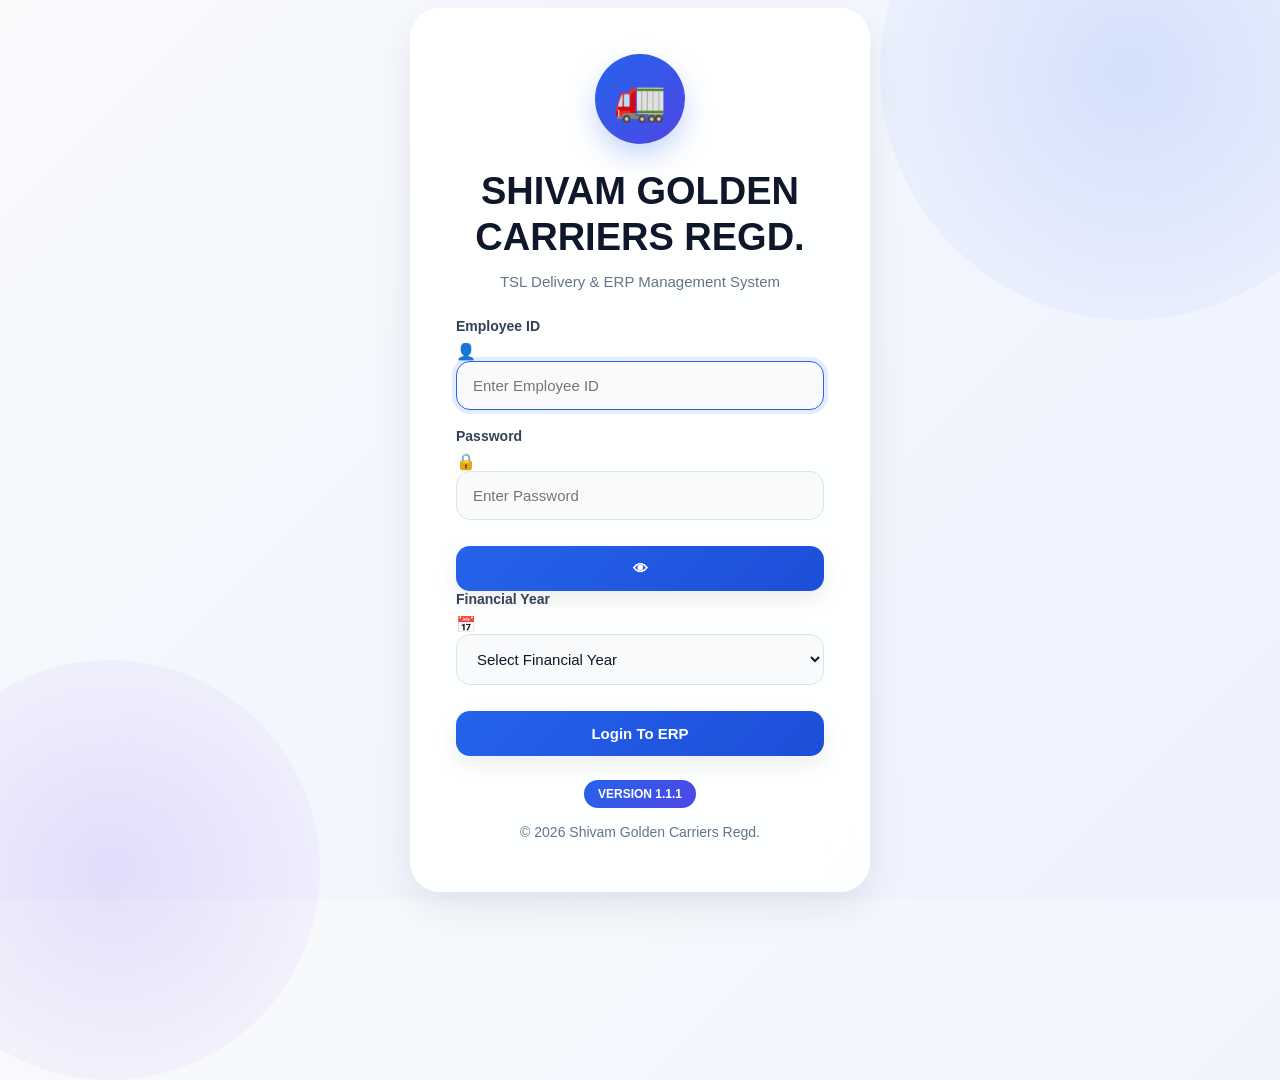
<file: tracking.html>
<!DOCTYPE html>
<html lang="en">

<head>

<meta charset="UTF-8">

<meta
    name="viewport"
    content="width=device-width, initial-scale=1.0"
>

<title>
    SGC ERP - Tracking System
</title>

<link
    rel="stylesheet"
    href="assets/css/style.css"
>

</head>

<body>

<div class="dashboard">

    <!-- =====================================
         SIDEBAR
    ====================================== -->

    <div class="sidebar">

        <h2>
            SGC ERP
        </h2>

        <ul>

            <li onclick="goToPage('dashboard.html')">
                📊 Dashboard
            </li>

            <li onclick="goToPage('gr-entry.html')">
                🚛 G.R Entry
            </li>

            <li onclick="goToPage('delivery-receipt.html')">
                🧾 Delivery Receipt
            </li>

            <li
                class="active-menu"
                onclick="goToPage('tracking.html')"
            >
                📍 Tracking
            </li>

            <li onclick="goToPage('cash-book.html')">
                💰 Daily Cash Book
            </li>

            <li onclick="goToPage('transport-master.html')">
                🚚 Transport Master
            </li>

            <li onclick="goToPage('challan-report.html')">
                📄 Challan Reports
            </li>

            <li onclick="goToPage('transport-ledger.html')">
                📘 Transport Ledger
            </li>

            <li onclick="goToPage('reports.html')">
                📈 Reports
            </li>

            <li onclick="goToPage('backup.html')">
                💾 Backup
            </li>

        </ul>

        <!-- USER -->

        <div class="sidebar-footer">

            <p id="loggedUser">

                User : -

            </p>

            <br>

            <button
                type="button"
                class="delete-btn"
                onclick="logout()"
                style="width:100%;"
            >
                Logout
            </button>

        </div>

    </div>

    <!-- =====================================
         MAIN
    ====================================== -->

    <div class="main">

        <!-- =====================================
             TOPBAR
        ====================================== -->

        <div class="topbar">

            <div>

                <h1>
                    Tracking System
                </h1>

                <p id="currentFY">

                    Financial Year :
                    2025-26

                </p>

            </div>

            <div class="action-buttons">

                <button
                    type="button"
                    class="dark-btn"
                    onclick="toggleDarkMode()"
                >
                    🌙 Dark Mode
                </button>

            </div>

        </div>

        <!-- =====================================
             TRACKING STATS
        ====================================== -->

        <div class="cards">

            <div class="card total-card">

                <h3>
                    Total Tracking
                </h3>

                <h1 id="trackingTotal">

                    Live

                </h1>

            </div>

            <div class="card pending-card">

                <h3>
                    Godown Stock
                </h3>

                <h1>

                    Active

                </h1>

            </div>

            <div class="card collection-card">

                <h3>
                    Live Delivery
                </h3>

                <h1>

                    Running

                </h1>

            </div>

            <div class="card delivered-card">

                <h3>
                    Delivery Status
                </h3>

                <h1>

                    Updated

                </h1>

            </div>

        </div>

        <!-- =====================================
             CONTROLS
        ====================================== -->

        <div class="form-box">

            <div class="tracking-controls">

                <!-- SEARCH -->

                <input
                    type="text"
                    id="trackingSearch"
                    placeholder="Search GR / Truck / Party / Receipt..."
                    onkeyup="searchTracking()"
                >

                <!-- FILTER -->

                <select
                    id="statusFilter"
                    onchange="filterStatus()"
                >

                    <option value="All">
                        All Status
                    </option>

                    <option value="In Godown">
                        In Godown
                    </option>

                    <option value="Out For Delivery">
                        Out For Delivery
                    </option>

                    <option value="Delivered">
                        Delivered
                    </option>

                </select>

            </div>

        </div>

        <!-- =====================================
             TRACKING TABLE
        ====================================== -->

        <div class="table-container">

            <table>

                <thead>

                    <tr>

                        <th>GR No</th>

                        <th>Truck</th>

                        <th>Sender</th>

                        <th>Receiver</th>

                        <th>From</th>

                        <th>To</th>

                        <th>Pvt Marka</th>

                        <th>Material</th>

                        <th>Payment Type</th>

                        <th>Receipt</th>

                        <th>Received By</th>

                        <th>Vehicle</th>

                        <th>Status</th>

                        <th>Payment Mode</th>

                        <th>Received</th>

                        <th>Balance</th>

                        <th>Payment Status</th>

                        <th>Date</th>

                    </tr>

                </thead>

                <tbody id="trackingTable">

                    <tr>

                        <td colspan="18">

                            No Tracking Data Found

                        </td>

                    </tr>

                </tbody>

            </table>

        </div>

    </div>

</div>

<!-- =====================================
     SCRIPTS
===================================== -->

<script src="database/indexeddb.js"></script>

<script src="assets/js/app.js"></script>

<script src="assets/js/tracking.js"></script>

<script src="assets/js/auth.js"></script>

</body>

</html>
</file>
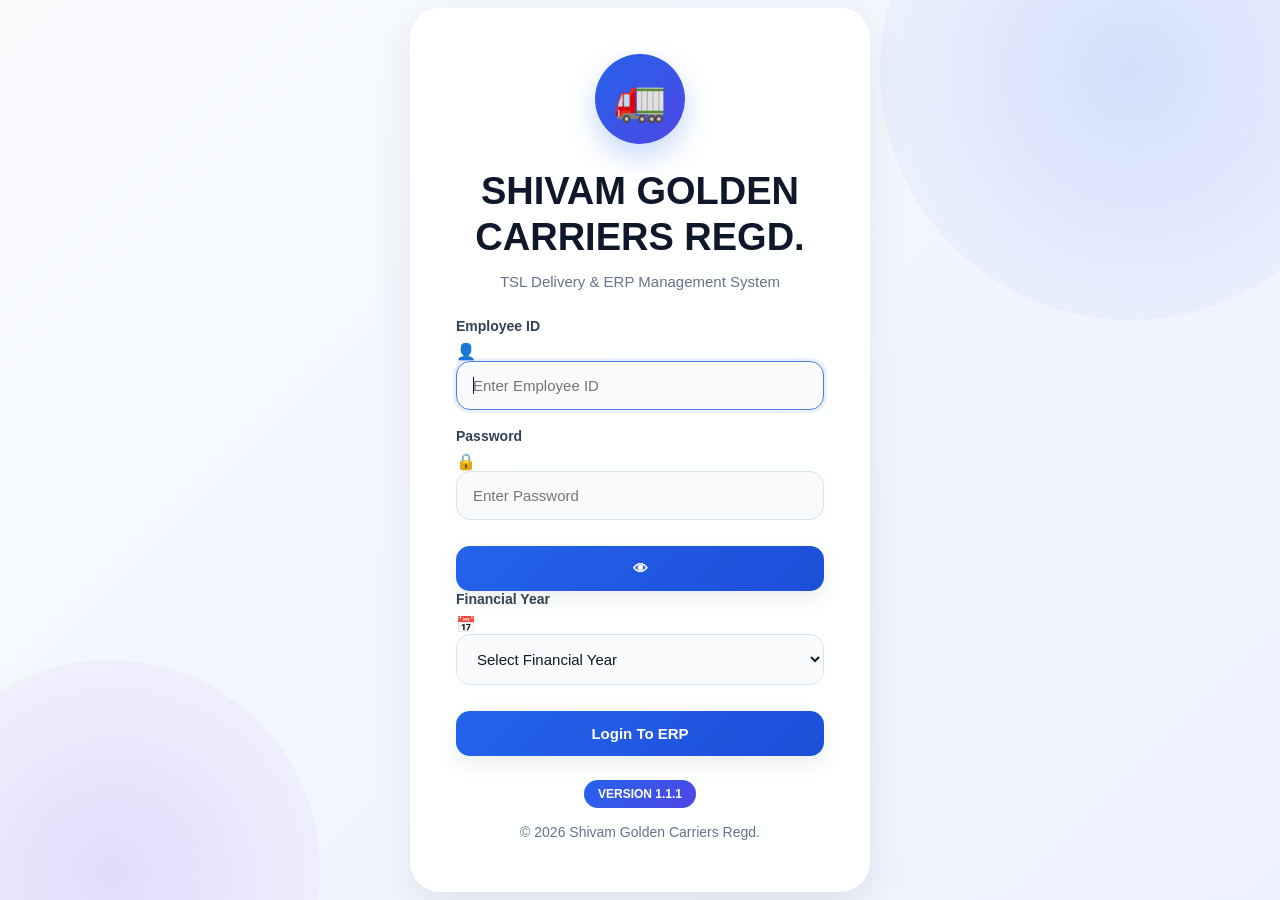
<file: transport-ledger.html>
<!DOCTYPE html>
<html lang="en">

<head>

<meta charset="UTF-8">

<meta
    name="viewport"
    content="width=device-width, initial-scale=1.0"
>

<title>
    SGC ERP - Transport Ledger
</title>

<link
    rel="stylesheet"
    href="assets/css/style.css"
>

</head>

<body>

<div class="dashboard">

    <!-- SIDEBAR -->

    <div class="sidebar">

        <h2>
            SGC ERP
        </h2>

        <ul>

            <li onclick="goToPage('dashboard.html')">
                📊 Dashboard
            </li>

            <li onclick="goToPage('gr-entry.html')">
                🚛 G.R Entry
            </li>

            <li onclick="goToPage('delivery-receipt.html')">
                🧾 Delivery Receipt
            </li>

            <li onclick="goToPage('tracking.html')">
                📍 Tracking
            </li>

            <li onclick="goToPage('cash-book.html')">
                💰 Daily Cash Book
            </li>

            <li onclick="goToPage('transport-master.html')">
                🚚 Transport Master
            </li>

            <li onclick="goToPage('challan-report.html')">
                📄 Challan Reports
            </li>

            <li
                class="active-menu"
                onclick="goToPage('transport-ledger.html')"
            >
                📘 Transport Ledger
            </li>

            <li onclick="goToPage('reports.html')">
                📈 Reports
            </li>

            <li onclick="goToPage('backup.html')">
                💾 Backup
            </li>

        </ul>

        <div class="sidebar-footer">

            <p id="loggedUser">

                User : -

            </p>

            <br>

            <button
                type="button"
                class="delete-btn"
                onclick="logout()"
                style="width:100%;"
            >
                Logout
            </button>

        </div>

    </div>

    <!-- MAIN -->

    <div class="main">

        <!-- TOPBAR -->

        <div class="topbar">

            <div>

                <h1>
                    Transport Ledger
                </h1>

                <p id="currentFY">

                    Financial Year :
                    2025-26

                </p>

            </div>

            <div class="action-buttons">

                <button
                    type="button"
                    class="dark-btn"
                    onclick="toggleDarkMode()"
                >
                    🌙 Dark Mode
                </button>

                <button
                    type="button"
                    class="backup-btn"
                    onclick="printTransportLedger()"
                >
                    Print
                </button>

                <button
                    type="button"
                    class="save-btn"
                    onclick="exportLedgerCSV()"
                >
                    Export CSV
                </button>

            </div>

        </div>

        <!-- FILTERS -->

        <div class="form-box">

            <div class="tracking-controls">

                <input
                    type="text"
                    id="ledgerSearch"
                    placeholder="Search Challan / GR / Party..."
                    onkeyup="searchTransportLedger()"
                >

                <select
                    id="transportLedgerFilter"
                    onchange="applyLedgerFilters()"
                >

                    <option value="">
                        All Transport
                    </option>

                </select>

                <input
                    type="date"
                    id="fromDate"
                    onchange="applyLedgerFilters()"
                >

                <input
                    type="date"
                    id="toDate"
                    onchange="applyLedgerFilters()"
                >

            </div>

        </div>

        <!-- SUMMARY -->

        <div class="cards">

            <div class="card total-card">

                <h3>
                    Total G.R
                </h3>

                <h1 id="ledgerTotalGR">
                    0
                </h1>

            </div>

            <div class="card freight-card">

                <h3>
                    Total Freight
                </h3>

                <h1 id="ledgerFreight">
                    ₹0
                </h1>

            </div>

            <div class="card pending-card">

                <h3>
                    Total Katt
                </h3>

                <h1 id="ledgerKatt">
                    ₹0
                </h1>

            </div>

            <div class="card delivered-card">

                <h3>
                    Net Freight
                </h3>

                <h1 id="ledgerNet">
                    ₹0
                </h1>

            </div>

            <div class="card cash-card">

                <h3>
                    Total Weight
                </h3>

                <h1 id="ledgerWeight">
                    0
                </h1>

            </div>

            <div class="card bharatpe-card">

                <h3>
                    Total Commission
                </h3>

                <h1 id="ledgerCommission">
                    ₹0
                </h1>

            </div>

        </div>

        <!-- TABLE -->

        <div class="table-container">

            <table>

                <thead>

                    <tr>

                        <th>Challan</th>

                        <th>GR No</th>

                        <th>Sender</th>

                        <th>Receiver</th>

                        <th>Weight</th>

                        <th>Freight</th>

                        <th>Katt</th>

                        <th>Net Freight</th>

                        <th>Status</th>

                        <th>Transport</th>

                    </tr>

                </thead>

                <tbody id="ledgerTable">

                    <tr>

                        <td colspan="10">

                            No Ledger Records Found

                        </td>

                    </tr>

                </tbody>

            </table>

        </div>

    </div>

</div>

<script src="database/indexeddb.js"></script>

<script src="assets/js/app.js"></script>

<script src="assets/js/transport-ledger.js"></script>

<script src="assets/js/auth.js"></script>

</body>

</html>
</file>
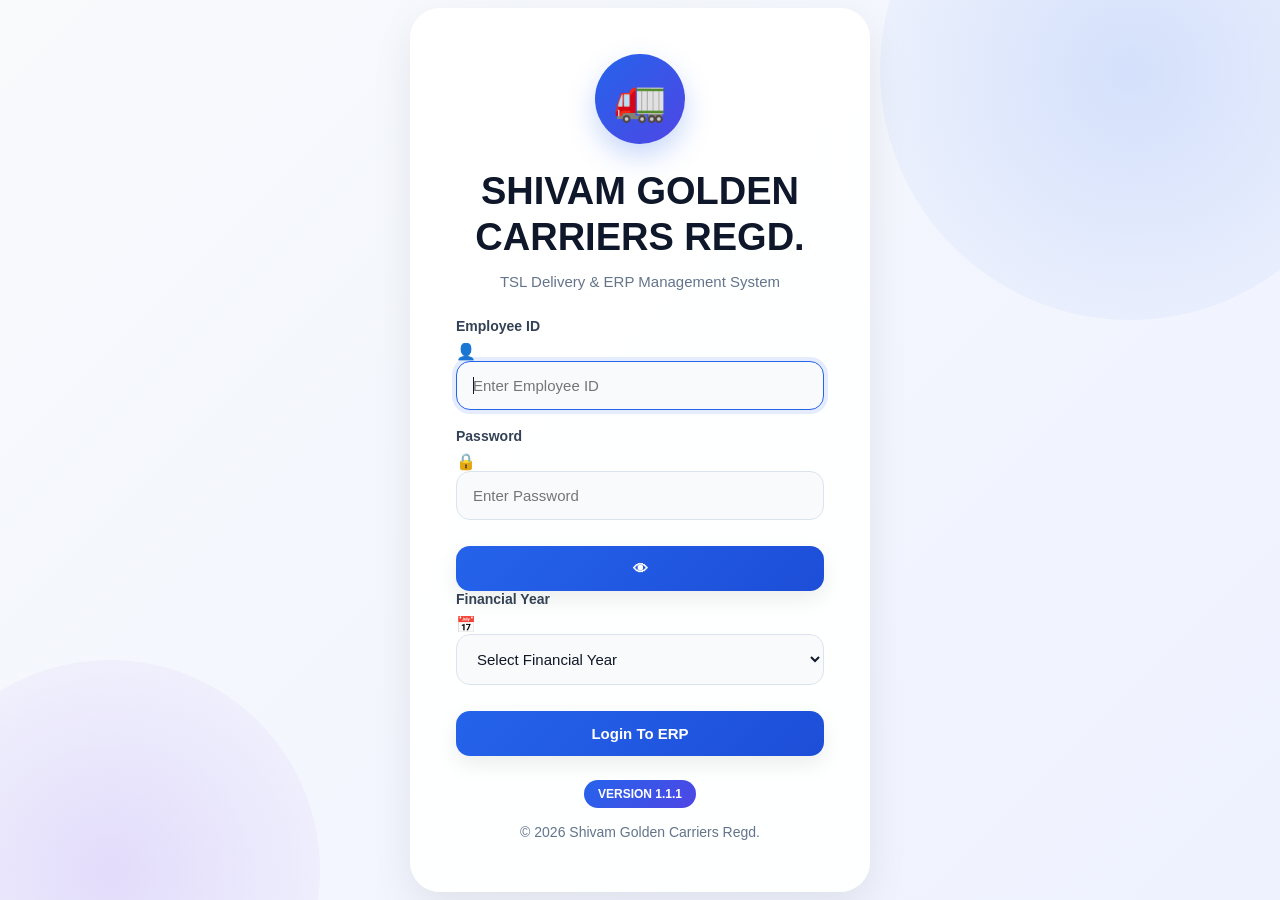
<file: transport-master.html>
<!DOCTYPE html>
<html lang="en">

<head>

<meta charset="UTF-8">

<meta
    name="viewport"
    content="width=device-width, initial-scale=1.0"
>

<title>
    SGC ERP - Transport Master
</title>

<link
    rel="stylesheet"
    href="assets/css/style.css"
>

</head>

<body>

<div class="dashboard">

    <!-- SIDEBAR -->

    <div class="sidebar">

        <h2>
            SGC ERP
        </h2>

        <ul>

            <li onclick="goToPage('dashboard.html')">
                📊 Dashboard
            </li>

            <li
                class="active-menu"
                onclick="goToPage('transport-master.html')"
            >
                🚚 Transport Master
            </li>

            <li onclick="goToPage('gr-entry.html')">
                🚛 G.R Entry
            </li>

            <li onclick="goToPage('delivery-receipt.html')">
                🧾 Delivery Receipt
            </li>

            <li onclick="goToPage('tracking.html')">
                📍 Tracking
            </li>

            <li onclick="goToPage('cash-book.html')">
                💰 Daily Cash Book
            </li>

            <li onclick="goToPage('challan-report.html')">
                📄 Challan Reports
            </li>

            <li onclick="goToPage('transport-ledger.html')">
                📘 Transport Ledger
            </li>

            <li onclick="goToPage('reports.html')">
                📈 Reports
            </li>

            <li onclick="goToPage('backup.html')">
                💾 Backup
            </li>

        </ul>

        <!-- USER -->

        <div class="sidebar-footer">

            <p id="loggedUser">

                User : -

            </p>

            <br>

            <button
                type="button"
                class="delete-btn"
                onclick="logout()"
                style="width:100%;"
            >
                Logout
            </button>

        </div>

    </div>

    <!-- MAIN -->

    <div class="main">

        <!-- TOPBAR -->

        <div class="topbar">

            <div>

                <h1>
                    Transport Master
                </h1>

                <p id="currentFY">

                    Financial Year :
                    2025-26

                </p>

            </div>

            <div class="action-buttons">

                <button
                    type="button"
                    class="dark-btn"
                    onclick="toggleDarkMode()"
                >
                    🌙 Dark Mode
                </button>

            </div>

        </div>

        <!-- SUMMARY -->

        <div class="cards">

            <div class="card total-card">

                <h3>
                    Total Transports
                </h3>

                <h1 id="transportCount">
                    0
                </h1>

            </div>

        </div>

        <!-- FORM -->

        <div class="form-box">

            <div class="form-grid">

                <div class="info-box">

                    <label>
                        Transport Name *
                    </label>

                    <input
                        type="text"
                        id="transportName"
                        placeholder="Enter Transport Name"
                        oninput="this.value=this.value.toUpperCase()"
                    >

                </div>

                <div class="info-box">

                    <label>
                        Mobile Number
                    </label>

                    <input
                        type="text"
                        id="transportMobile"
                        maxlength="10"
                        placeholder="Enter Mobile Number"
                    >

                </div>

                <div class="info-box">

                    <label>
                        GST Number
                    </label>

                    <input
                        type="text"
                        id="transportGST"
                        maxlength="15"
                        placeholder="Enter GST Number"
                        oninput="this.value=this.value.toUpperCase()"
                    >

                </div>

                <div class="info-box">

                    <label>
                        Address
                    </label>

                    <input
                        type="text"
                        id="transportAddress"
                        placeholder="Enter Address"
                    >

                </div>

            </div>

            <!-- ACTION -->

            <div class="action-buttons">

                <button
                    type="button"
                    class="save-btn"
                    onclick="saveTransport()"
                >
                    Save Transport
                </button>

                <button
                    type="button"
                    class="backup-btn"
                    onclick="clearTransportForm()"
                >
                    Reset Form
                </button>

            </div>

        </div>

        <!-- SEARCH -->

        <div class="search-box">

            <input
                type="text"
                id="searchTransport"
                placeholder="Search Transport / Mobile / GST..."
                onkeyup="searchTransport()"
            >

        </div>

        <!-- TABLE -->

        <div class="table-container">

            <table>

                <thead>

                    <tr>

                        <th>
                            Transport Name
                        </th>

                        <th>
                            Mobile
                        </th>

                        <th>
                            GST
                        </th>

                        <th>
                            Address
                        </th>

                        <th>
                            Created
                        </th>

                        <th>
                            Action
                        </th>

                    </tr>

                </thead>

                <tbody id="transportTable">

                    <tr>

                        <td colspan="6">

                            No Transport Records Found

                        </td>

                    </tr>

                </tbody>

            </table>

        </div>

    </div>

</div>

<!-- SCRIPTS -->

<script src="database/indexeddb.js"></script>

<script src="assets/js/app.js"></script>

<script src="assets/js/transport-master.js"></script>

<script src="assets/js/auth.js"></script>

</body>

</html>
</file>
<file: assets/css/style.css>
/* =========================================
   SGC ERP UI SYSTEM
   VERSION 1.1 ENTERPRISE FINAL
========================================= */

/* =========================================
   ROOT VARIABLES
========================================= */

:root{

    --primary:#2563eb;
    --primary-dark:#1d4ed8;

    --secondary:#0f172a;

    --success:#16a34a;
    --danger:#dc2626;
    --warning:#f59e0b;

    --purple:#7c3aed;
    --pink:#db2777;
    --teal:#0f766e;
    --indigo:#4338ca;

    --light-bg:#f8fafc;

    --card-bg:
    rgba(255,255,255,0.92);

    --dark-bg:#111827;

    --dark-card:#1e293b;

    --border:#dbe3ee;

    --text:#111827;

    --text-light:#64748b;

    --radius:20px;

    --transition:0.25s ease;

    --shadow:
    0 10px 35px rgba(15,23,42,0.08);

}

/* =========================================
   RESET
========================================= */

*{

    margin:0;

    padding:0;

    box-sizing:border-box;

    font-family:

    "Segoe UI",
    Arial,
    sans-serif;

}

/* =========================================
   BODY
========================================= */

body{

    background:

    linear-gradient(

        135deg,

        #f8fafc,

        #eef2ff

    );

    color:var(--text);

    overflow-x:hidden;

    min-height:100vh;

    transition:var(--transition);

}

/* =========================================
   SCROLLBAR
========================================= */

::-webkit-scrollbar{

    width:10px;

    height:10px;

}

::-webkit-scrollbar-thumb{

    background:#cbd5e1;

    border-radius:20px;

}

::-webkit-scrollbar-track{

    background:transparent;

}

/* =========================================
   LOGIN PAGE
========================================= */

.login-container{

    width:100%;

    min-height:100vh;

    display:flex;

    justify-content:center;

    align-items:center;

    padding:20px;

    position:fixed;

    overflow:hidden;

}

.login-container::before{

    content:"";

    position:absolute;

    width:500px;

    height:500px;

    background:

    radial-gradient(

        circle,

        rgba(37,99,235,0.15),

        transparent

    );

    top:-180px;

    right:-120px;

    border-radius:50%;

}

.login-container::after{

    content:"";

    position:absolute;

    width:420px;

    height:420px;

    background:

    radial-gradient(

        circle,

        rgba(124,58,237,0.14),

        transparent

    );

    bottom:-200px;

    left:-140px;

    border-radius:50%;

}

.login-box{

    width:100%;

    max-width:470px;

    background:

    rgba(255,255,255,0.88);

    backdrop-filter:blur(16px);

    border:1px solid rgba(255,255,255,0.4);

    padding:42px;

    border-radius:30px;

    box-shadow:

    0 20px 45px rgba(0,0,0,0.08);

    position:relative;

    z-index:2;

}

.login-logo{

    width:85px;

    height:85px;

    margin:0 auto 25px;

    border-radius:50%;

    background:

    linear-gradient(

        135deg,

        #2563eb,

        #4f46e5

    );

    display:flex;

    align-items:center;

    justify-content:center;

    font-size:40px;

    color:white;

    box-shadow:

    0 15px 30px rgba(37,99,235,0.25);

}

.login-box h1{

    font-size:34px;

    line-height:1.2;

    margin-bottom:12px;

    font-weight:800;

    color:var(--secondary);

    text-align:center;

}

.login-box p{

    margin-bottom:28px;

    color:var(--text-light);

    font-size:15px;

    text-align:center;

}

/* =========================================
   PASSWORD BOX
========================================= */

#password-box{

    position:relative;

    width:100%;

}

#password-box input{

    width:100%;

    padding-right:45px;

}

#show-password-btn{

    position:absolute;

    top:50%;

    right:14px;

    transform:translateY(-50%);

    width:22px;

    height:22px;

    border:none;

    background:transparent;

    padding:0;

    margin:0;

    display:flex;

    align-items:center;

    justify-content:center;

    cursor:pointer;

    color:#64748b;

    font-size:15px;

    box-shadow:none;

}

#show-password-btn:hover{

    opacity:0.8;

    transform:translateY(-50%);

}

/* =========================================
   INPUTS
========================================= */

input,
select{

    width:100%;

    padding:14px 16px;

    border-radius:14px;

    border:1px solid var(--border);

    outline:none;

    transition:var(--transition);

    font-size:15px;

    background:white;

    color:var(--text);

}

input:focus,
select:focus{

    border-color:var(--primary);

    box-shadow:

    0 0 0 4px
    rgba(37,99,235,0.12);

}

.login-box input,
.login-box select{

    margin-bottom:18px;

}

/* =========================================
   BUTTONS
========================================= */

.save-btn,
.backup-btn,
.dark-btn,
.edit-btn,
.delete-btn,
.login-box button{

    border:none;

    cursor:pointer;

    border-radius:14px;

    transition:var(--transition);

    color:white;

    font-weight:600;

    box-shadow:

    0 8px 22px rgba(0,0,0,0.08);

}

.login-box button,
.save-btn,
.backup-btn,
.dark-btn{

    padding:14px 22px;

    font-size:15px;

}

.edit-btn,
.delete-btn{

    padding:9px 15px;

    font-size:13px;

}

.login-box button,
.save-btn{

    background:

    linear-gradient(

        135deg,

        #2563eb,

        #1d4ed8

    );

}

.backup-btn{

    background:

    linear-gradient(

        135deg,

        #16a34a,

        #15803d

    );

}

.dark-btn{

    background:

    linear-gradient(

        135deg,

        #111827,

        #1e293b

    );

}

.edit-btn{

    background:

    linear-gradient(

        135deg,

        #f59e0b,

        #d97706

    );

}

.delete-btn{

    background:

    linear-gradient(

        135deg,

        #dc2626,

        #b91c1c

    );

}

.save-btn:hover,
.backup-btn:hover,
.dark-btn:hover,
.edit-btn:hover,
.delete-btn:hover,
.login-box button:hover{

    transform:translateY(-2px);

    opacity:0.95;

}

.login-box button{

    width:100%;

    margin-top:8px;

    border-radius:14px;

}

/* =========================================
   DASHBOARD
========================================= */

.dashboard{

    display:flex;

    min-height:100vh;

}

/* =========================================
   SIDEBAR
========================================= */

.sidebar{

    width:280px;

    background:

    linear-gradient(

        180deg,

        #0f172a,

        #111827

    );

    color:white;

    padding:24px 18px;

    position:sticky;

    top:0;

    height:100vh;

    overflow-y:auto;

    flex-shrink:0;

    box-shadow:

    8px 0 25px rgba(0,0,0,0.08);

}

.sidebar h2{

    font-size:28px;

    margin-bottom:30px;

    font-weight:800;

}

.sidebar ul{

    list-style:none;

}

.sidebar ul li{

    padding:15px;

    margin-bottom:12px;

    border-radius:16px;

    cursor:pointer;

    transition:var(--transition);

    background:

    rgba(255,255,255,0.05);

}

.sidebar ul li:hover{

    transform:translateX(5px);

    background:

    rgba(255,255,255,0.12);

}

.active-menu{

    background:

    linear-gradient(

        135deg,

        #2563eb,

        #4f46e5

    ) !important;

}

/* =========================================
   MAIN
========================================= */

.main{

    flex:1;

    padding:24px;

    overflow-x:hidden;

}

/* =========================================
   TOPBAR
========================================= */

.topbar{

    display:flex;

    justify-content:space-between;

    align-items:center;

    gap:15px;

    flex-wrap:wrap;

    margin-bottom:28px;

}

.topbar h1{

    font-size:38px;

    font-weight:800;

    color:var(--secondary);

}

/* =========================================
   FORM BOX
========================================= */

.form-box{

    background:var(--card-bg);

    backdrop-filter:blur(10px);

    padding:22px;

    border-radius:24px;

    margin-bottom:22px;

    box-shadow:var(--shadow);

}

/* =========================================
   FORM GRID
========================================= */

.form-grid{

    display:grid;

    grid-template-columns:

    repeat(auto-fit,minmax(260px,1fr));

    gap:18px;

    margin-bottom:18px;

}

/* =========================================
   SEARCH
========================================= */

.search-box,
.tracking-controls,
.report-actions{

    display:flex;

    gap:15px;

    flex-wrap:wrap;

    margin-bottom:20px;

}

/* =========================================
   CARDS
========================================= */

.cards{

    display:grid;

    grid-template-columns:

    repeat(auto-fit,minmax(240px,1fr));

    gap:20px;

    margin-bottom:28px;

}

.card{

    padding:28px;

    border-radius:24px;

    color:white;

    box-shadow:

    0 15px 30px rgba(0,0,0,0.08);

    transition:var(--transition);

}

.card:hover{

    transform:translateY(-4px);

}

.card h1,
.card h2{

    font-size:42px;

    margin-top:10px;

}

.total-card{
    background:linear-gradient(135deg,#2563eb,#1d4ed8);
}

.pending-card{
    background:linear-gradient(135deg,#ea580c,#c2410c);
}

.delivered-card{
    background:linear-gradient(135deg,#16a34a,#15803d);
}

.freight-card{
    background:linear-gradient(135deg,#7c3aed,#6d28d9);
}

.collection-card{
    background:linear-gradient(135deg,#db2777,#be185d);
}

.pending-amount-card{
    background:linear-gradient(135deg,#dc2626,#b91c1c);
}

.cash-card{
    background:linear-gradient(135deg,#0f766e,#115e59);
}

.bharatpe-card{
    background:linear-gradient(135deg,#4338ca,#3730a3);
}

/* =========================================
   TABLE
========================================= */

.table-container{

    background:var(--card-bg);

    backdrop-filter:blur(10px);

    padding:22px;

    border-radius:24px;

    overflow-x:auto;

    box-shadow:var(--shadow);

}

table{

    width:100%;

    min-width:1200px;

    border-collapse:collapse;

}

table th{

    background:#0f172a;

    color:white;

    padding:15px;

    text-align:left;

    white-space:nowrap;

}

table td{

    padding:14px;

    border-bottom:1px solid #e5e7eb;

    white-space:nowrap;

}

table tbody tr{

    transition:var(--transition);

}

table tbody tr:hover{

    background:#eff6ff;

}

/* =========================================
   ACTION BUTTONS
========================================= */

.action-buttons{

    display:flex;

    gap:8px;

}

/* =========================================
   STATUS
========================================= */

.status-godown{

    color:#d97706;

    font-weight:700;

}

.status-out{

    color:#2563eb;

    font-weight:700;

}

.status-delivered{

    color:#16a34a;

    font-weight:700;

}

/* =========================================
   RECEIPT
========================================= */

.receipt-copy{

    border:2px solid #000;

    padding:10px;

    min-height:48vh;

    box-sizing:border-box;

    overflow:hidden;

    position:relative;

}

.receipt-copy:first-child{

    border-bottom:
    2px dashed #000;

    margin-bottom:10px;

}

.signature{

    margin-top:8px;

    display:flex;

    justify-content:space-between;

    align-items:flex-end;

    padding:0 25px;

}

.signature-line{

    width:120px;

    border-top:1px solid #000;

    text-align:center;

    font-size:9px;

    padding-top:2px;

}

.amount-table td{

    font-size:10px;

    padding:2px 4px;

    white-space:nowrap;

}

.payment-status{

    text-align:center;

    font-size:14px !important;

    font-weight:900;

    padding:2px !important;

    line-height:1;

}

/* =========================================
   DARK MODE
========================================= */

body.dark-mode{

    background:#111827;

    color:white;

}

.dark-mode .main{

    background:#111827;

}

.dark-mode .form-box,
.dark-mode .table-container{

    background:#1f2937;

    color:white;

}

.dark-mode input,
.dark-mode select{

    background:#374151;

    color:white;

    border:1px solid #4b5563;

}

.dark-mode table td{

    border-bottom:1px solid #374151;

}

.dark-mode table tbody tr:hover{

    background:#374151;

}

/* =========================================
   MOBILE
========================================= */

@media screen and (max-width:768px){

    .dashboard{

        flex-direction:column;

    }

    .sidebar{

        width:100%;

        height:auto;

        position:relative;

    }

    .sidebar ul{

        display:grid;

        grid-template-columns:
        repeat(2,1fr);

        gap:10px;

    }

    .main{

        padding:14px;

    }

    .topbar{

        flex-direction:column;

        align-items:flex-start;

    }

    .topbar h1{

        font-size:28px;

    }

    .cards{

        grid-template-columns:1fr;

    }

    .form-grid{

        grid-template-columns:1fr;

    }

    .search-box,
    .tracking-controls,
    .report-actions{

        flex-direction:column;

    }

    .save-btn,
    .backup-btn,
    .dark-btn{

        width:100%;

    }

    .action-buttons{

        flex-direction:column;

    }

    table{

        min-width:1200px;

        font-size:13px;

    }

    table th,
    table td{

        padding:10px;

    }

    .receipt-copy{

        min-height:auto;

    }

}

/* =========================================
   PRINT
========================================= */

@media print{

    body *{

        visibility:hidden;

    }

    #printArea,
    #printArea *{

        visibility:visible;

    }

    #printArea{

        position:absolute;

        left:0;

        top:0;

        width:100%;

        background:white;

        padding:0;

    }

    .sidebar,
    .topbar,
    .save-btn,
    .backup-btn,
    .dark-btn,
    .edit-btn,
    .delete-btn{

        display:none !important;

    }

}
</file>
<file: assets/css/index.css>
/* =========================================
   SGC ERP LOGIN PAGE
   index.css
========================================= */

/* =========================================
   ROOT
========================================= */

:root{

    --primary:#2563eb;
    --primary-dark:#1d4ed8;

    --secondary:#0f172a;

    --text:#111827;

    --text-light:#64748b;

    --border:#dbe3ee;

    --shadow:
    0 15px 40px rgba(0,0,0,0.08);

}

/* =========================================
   RESET
========================================= */

*{

    margin:0;

    padding:0;

    box-sizing:border-box;

    font-family:

    "Segoe UI",
    Arial,
    sans-serif;

}

/* =========================================
   BODY
========================================= */

body{

    min-height:100vh;

    display:flex;

    justify-content:center;

    align-items:center;

    overflow:hidden;

    background:

    linear-gradient(

        135deg,

        #f8fafc,

        #eef2ff

    );

    position:relative;

}

/* =========================================
   BACKGROUND EFFECTS
========================================= */

body::before{

    content:"";

    position:absolute;

    width:500px;

    height:500px;

    border-radius:50%;

    background:

    radial-gradient(

        circle,

        rgba(37,99,235,0.15),

        transparent

    );

    top:-180px;

    right:-100px;

}

body::after{

    content:"";

    position:absolute;

    width:420px;

    height:420px;

    border-radius:50%;

    background:

    radial-gradient(

        circle,

        rgba(124,58,237,0.14),

        transparent

    );

    bottom:-180px;

    left:-100px;

}

/* =========================================
   LOGIN CONTAINER
========================================= */

.login-container{

    width:100%;

    display:flex;

    justify-content:center;

    align-items:center;

    padding:20px;

    position:relative;

    z-index:2;

}

/* =========================================
   LOGIN BOX
========================================= */

.login-box{

    width:100%;

    max-width:460px;

    background:

    rgba(255,255,255,0.92);

    backdrop-filter:blur(18px);

    border-radius:30px;

    padding:45px;

    box-shadow:var(--shadow);

    border:

    1px solid
    rgba(255,255,255,0.4);

}

/* =========================================
   LOGO
========================================= */

.login-logo{

    width:90px;

    height:90px;

    border-radius:50%;

    margin:0 auto 25px;

    background:

    linear-gradient(

        135deg,

        #2563eb,

        #4f46e5

    );

    display:flex;

    align-items:center;

    justify-content:center;

    font-size:42px;

    color:white;

    box-shadow:

    0 12px 28px rgba(37,99,235,0.25);

}

/* =========================================
   TITLE
========================================= */

.login-box h1{

    text-align:center;

    font-size:38px;

    font-weight:800;

    line-height:1.2;

    color:var(--secondary);

    margin-bottom:12px;

}

.login-box p{

    text-align:center;

    color:var(--text-light);

    margin-bottom:28px;

    font-size:15px;

}

/* =========================================
   LABELS
========================================= */

label{

    display:block;

    margin-bottom:8px;

    font-size:14px;

    font-weight:600;

    color:#334155;

}

/* =========================================
   INPUTS
========================================= */

input,
select{

    width:100%;

    padding:15px 16px;

    border-radius:14px;

    border:1px solid var(--border);

    outline:none;

    font-size:15px;

    transition:0.25s ease;

    background:#f8fafc;

    color:var(--text);

}

input:focus,
select:focus{

    border-color:var(--primary);

    box-shadow:

    0 0 0 4px
    rgba(37,99,235,0.12);

}

input,
select{

    margin-bottom:20px;

}

/* =========================================
   PASSWORD BOX
========================================= */

#password-box{

    position:relative;

    width:100%;

}

#password-box input{

    padding-right:45px;

}

#show-password-btn{

    position:absolute;

    top:42%;

    right:14px;

    transform:translateY(-50%);

    width:22px;

    height:22px;

    border:none;

    background:transparent;

    cursor:pointer;

    color:#64748b;

    font-size:15px;

    display:flex;

    align-items:center;

    justify-content:center;

    padding:0;

    margin:0;

    box-shadow:none;

}

#show-password-btn:hover{

    opacity:0.8;

}

/* =========================================
   LOGIN BUTTON
========================================= */

.login-btn{

    width:100%;

    border:none;

    padding:15px;

    border-radius:14px;

    background:

    linear-gradient(

        135deg,

        #2563eb,

        #1d4ed8

    );

    color:white;

    font-size:15px;

    font-weight:700;

    cursor:pointer;

    transition:0.25s ease;

    margin-top:5px;

    box-shadow:

    0 10px 25px rgba(37,99,235,0.25);

}

.login-btn:hover{

    transform:translateY(-2px);

    opacity:0.96;

}

/* =========================================
   FOOTER
========================================= */

.login-footer{

    margin-top:24px;

    text-align:center;

}

.login-footer p{

    margin:6px 0;

    font-size:14px;

    color:#64748b;

}

.version-badge{

    display:inline-block;

    padding:7px 14px;

    border-radius:30px;

    background:

    linear-gradient(

        135deg,

        #2563eb,

        #4f46e5

    );

    color:white;

    font-size:12px;

    font-weight:700;

    margin-bottom:10px;

}

/* =========================================
   MOBILE
========================================= */

@media screen and (max-width:768px){

    body{

        padding:15px;

        overflow:auto;

    }

    .login-box{

        padding:32px 24px;

        border-radius:24px;

    }

    .login-box h1{

        font-size:30px;

    }

    .login-logo{

        width:75px;

        height:75px;

        font-size:34px;

    }

}
</file>
